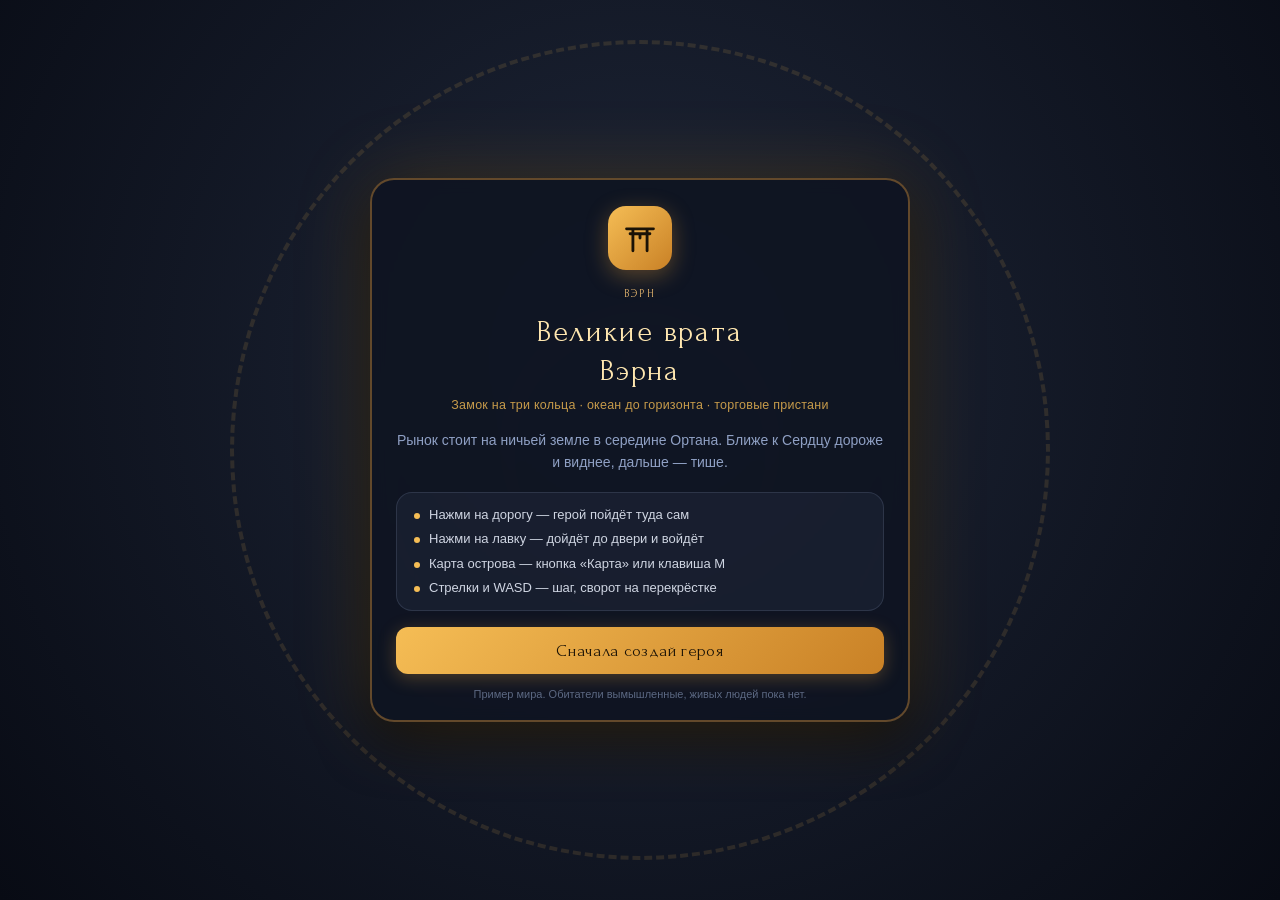
<file: index.html>
<!DOCTYPE html>
<html lang="ru">
<head>
<meta charset="utf-8">
<meta name="viewport" content="width=device-width, initial-scale=1, viewport-fit=cover">
<title>Вэрн</title>

<!--
  index.html — ЕДИНСТВЕННЫЙ АДРЕС ПРОЕКТА.

  Раньше ссылок было три: сборка героя, мир и набор деталей. Теперь
  одна, и переключение идёт БЕЗ ПЕРЕЗАГРУЗКИ — этим заведует вэрн.d84d25eb.js.

  Внутри два дома:
    #дом-сборки  — вступление, конструктор, готовый герой
    #дом-мира    — ворота, карта, лавка, стол

  Дома нужны затем, что у каждой части свои экраны и своё
  переключение. Показан всегда ровно один дом.

  Видимого текста здесь нет намеренно: у каждого места стоит метка
  data-т, а сам текст подставляется из данных. Так владелец правит
  надписи в одном файле и не лезет в разметку.

  Ни одной ссылки на чужой сервер. Скрипта Телеграма здесь больше
  нет: главный вход — браузер, а без чужих ссылок страница работает
  и с отключённой сетью.
-->

<link rel="stylesheet" href="стиль.f32e7d7b.css">
<link rel="stylesheet" href="герой/сборка.10310e93.css">
<link rel="stylesheet" href="мир/страницы.e3557af6.css">
</head>
<body>
<!--
  Набор силуэтов ларьков. Лежит прямо здесь, а не отдельными файлами:
  ноль лишних запросов, красится из оформления, весит единицы килобайт.

  Холст 0 0 48 48 — тот же, что у знаков народов в настройки.js.
  Земля на уровне y=42.

  Цвета не зашиты: контур, огонёк, дым и фигурки берутся из
  переменных оформления. Переменные проходят внутрь use, поэтому
  состояние ларька меняется одним классом на обёртке.
-->
<svg class="набор-силуэтов" aria-hidden="true" focusable="false">
  <defs>

    <!-- СТОЛЫ · ПЛОСКИЙ навес на столбах, под ним круглый стол.
         Крыша нарочно ровная: у мастерских она домиком, у рядов
         фестонами. По форме крыши квартал и узнаётся издалека. -->
    <symbol id="силуэт-столы" viewBox="0 0 48 48">
      <g fill="none" stroke="var(--контур)" stroke-width="2.4"
         stroke-linejoin="round" stroke-linecap="round">
        <path d="M2 15 H46"/>
        <path d="M6 15 V19 M42 15 V19"/>
        <circle cx="24" cy="22" r="3.4" fill="var(--огонь)" stroke="none"/>
        <path d="M7 15 V42 M41 15 V42"/>
        <ellipse cx="24" cy="31" rx="11" ry="3.4"/>
        <path d="M24 34 V39"/>
        <path d="M18 39 H30"/>
        <path d="M2 42 H46"/>
        <g fill="var(--фигуры)" stroke="none">
          <circle cx="12" cy="33" r="2.8"/>
          <circle cx="36" cy="33" r="2.8"/>
        </g>
      </g>
    </symbol>

    <!-- МАСТЕРСКИЕ · кузня: крыша домиком, труба с дымом,
         арка горна и наковальня перед ней -->
    <symbol id="силуэт-мастерские" viewBox="0 0 48 48">
      <g fill="none" stroke="var(--контур)" stroke-width="2.4"
         stroke-linejoin="round" stroke-linecap="round">
        <g fill="var(--дым)" stroke="none">
          <circle cx="35" cy="9" r="2.6"/>
          <circle cx="39" cy="4.5" r="2"/>
        </g>
        <rect x="32" y="11" width="6" height="8"/>
        <path d="M5 22 L24 9 L43 22"/>
        <path d="M9 22 V42 H39 V22"/>
        <path d="M18 42 V33 A6 6 0 0 1 30 33 V42 Z"
              fill="var(--огонь)" stroke="var(--контур)"/>
        <path d="M2 42 H46"/>
        <g fill="var(--фигуры)" stroke="none">
          <path d="M3 38 H15 L13 34 H5 Z"/>
          <rect x="7.5" y="38" width="3" height="4"/>
        </g>
      </g>
    </symbol>

    <!-- РЯДЫ · прилавок под полосатым тентом -->
    <symbol id="силуэт-ряды" viewBox="0 0 48 48">
      <g fill="none" stroke="var(--контур)" stroke-width="2.4"
         stroke-linejoin="round" stroke-linecap="round">
        <circle cx="24" cy="24" r="4" fill="var(--огонь)" stroke="none"/>
        <path d="M4 17 H44 L44 21 Q37 26 31 21 Q24 26 17 21 Q11 26 4 21 Z"/>
        <path d="M17 17 V21 M31 17 V21"/>
        <path d="M6 21 V31 M42 21 V31"/>
        <path d="M8 31 H40 V38 H8 Z"/>
        <path d="M8 42 H40"/>
        <path d="M2 42 H46"/>
        <g fill="var(--фигуры)" stroke="none">
          <circle cx="14" cy="36" r="2.6"/>
          <circle cx="34" cy="36" r="2.6"/>
        </g>
      </g>
    </symbol>

    <!-- СВОБОДНО · голый каркас без крыши -->
    <symbol id="силуэт-свободно" viewBox="0 0 48 48">
      <g fill="none" stroke="var(--контур)" stroke-width="2.4"
         stroke-linejoin="round" stroke-linecap="round"
         stroke-dasharray="5 4">
        <path d="M7 19 H41"/>
        <path d="M10 19 V42 M38 19 V42"/>
        <path d="M10 30 H38"/>
        <path d="M2 42 H46"/>
      </g>
    </symbol>

    <!-- СЕРДЦЕ · кратер с водой, что не отражает неба -->
    <symbol id="силуэт-сердце" viewBox="0 0 48 48">
      <circle cx="24" cy="24" r="17" fill="var(--огонь)" opacity="0.13"/>
      <circle cx="24" cy="24" r="11" fill="var(--огонь)" opacity="0.22"/>
      <g fill="none" stroke="var(--контур)" stroke-width="2.2"
         stroke-linejoin="round">
        <circle cx="24" cy="24" r="17"/>
        <circle cx="24" cy="24" r="11"/>
        <circle cx="24" cy="24" r="4.5" fill="var(--огонь)" stroke="none"/>
      </g>
    </symbol>

  </defs>
</svg>

<!--
  Значки занятий. Рисуются линиями, холст 24×24, цвет берётся из
  оформления через currentColor — значит один и тот же значок годится
  и на тёплой вывеске, и на холодной.

  Семь названы в задании, три последних добавлены мной: в третьем
  кольце есть торг, ночлег и травы, а значков к ним не было.
-->
<svg width="0" height="0" style="position:absolute" aria-hidden="true"><defs>
  <g id="з-шахматы"><path d="M4 18h16M6 18l1-7M18 18l-1-7M7 11h10M7 11L5 6l3.5 2L12 4l3.5 4L19 6l-2 5"/></g>
  <g id="з-картинки"><rect x="3.5" y="5.5" width="17" height="13"/><path d="M3.5 15l5-5 4 4 3-2 5 4"/><circle cx="15.5" cy="9.5" r="1.4"/></g>
  <g id="з-видео"><rect x="3.5" y="6.5" width="12" height="11"/><path d="M15.5 10l5-3v10l-5-3z"/></g>
  <g id="з-карты"><rect x="3.5" y="6.5" width="9" height="13"/><path d="M13 6l6 2-4 12-6-2"/></g>
  <g id="з-гифки"><circle cx="12" cy="12" r="8"/><path d="M12 4a8 8 0 0 1 8 8"/><path d="M20 12l-3-2.5M20 12l-3 2.5"/></g>
  <g id="з-музыка"><path d="M9 17V6l9-2v11"/><circle cx="7" cy="17" r="2"/><circle cx="16" cy="15" r="2"/></g>
  <g id="з-таро"><rect x="4.5" y="5.5" width="8" height="12"/><path d="M13 5l6 2-3 12-6-2"/><path d="M8.5 9.5v4M6.5 11.5h4"/></g>
  <g id="з-гороскопы"><circle cx="12" cy="12" r="7.5"/><path d="M12 4.5v15M4.5 12h15"/></g>
  <g id="з-торг"><path d="M12 4v14M6 8h12M6 8l-2.5 5h5zM18 8l2.5 5h-5zM8 20h8"/></g>
  <g id="з-ночлег"><path d="M4 19v-7l8-5 8 5v7"/><rect x="9.5" y="13.5" width="5" height="5.5"/></g>
  <g id="з-травы"><path d="M12 20V9"/><path d="M12 13c-4 0-5-3-5-5 3 0 5 2 5 5z"/><path d="M12 11c4 0 5-3 5-5-3 0-5 2-5 5z"/></g>
  <g id="з-столб"><path d="M12 21V6"/><path d="M12 8h7l-2 2.5 2 2.5h-7"/><path d="M12 14H5l2 2.5-2 2.5h7"/></g>
</defs></svg>

<div class="окно">

<!-- ═══════════════════════════════════════════════════════════════
     ДОМ СБОРКИ · вступление, конструктор, готовый герой
     ═══════════════════════════════════════════════════════════════ -->
<div id="дом-сборки" hidden>


  <!-- ══ вступление ══════════════════════════════════════════════ -->
  <section id="э-вступление" hidden>
    <div class="вступление">
      <div class="надмир" data-т="надпись_мир"></div>
      <h1 class="крупно" data-т="заголовок_вступление"></h1>
      <p class="тускло" data-т="описание_вступление"></p>
    </div>
    <button class="кн главная" id="к-начать" data-т="кнопка_создать"></button>
    <!-- Запись героя ЕСТЬ, но прочитать её не вышло. Кнопка «создать»
         при этом прячется: новый герой затёр бы прежнего, а герой у
         нас «навсегда». -->
    <div class="поломка" id="поломка" hidden>
      <h2 data-т="поломка_заголовок"></h2>
      <p class="тускло" data-т="поломка_текст"></p>
      <button class="кн главная широкая" id="к-починить" data-т="кнопка_починить"></button>
      <button class="кн тихая широкая" id="к-сначала" data-т="кнопка_сначала"></button>
    </div>

    <p class="заметка" data-т="заметка_вступление"></p>
  </section>

  <!-- ══ конструктор ═════════════════════════════════════════════ -->
  <section id="э-конструктор" hidden>

    <!-- где ты сейчас -->
    <div class="полоска" id="полоска"></div>

    <!-- живой предпросмотр: виден на всех шагах, меняется сразу -->
    <div class="превью" id="превью">
      <div class="знак" id="знак-превью"></div>
      <div class="превью-текст">
        <b id="имя-превью"></b>
        <span id="облик-превью"></span>
      </div>
    </div>

    <!-- шаг 1 · народ -->
    <div class="шаг" id="шаг-1" hidden>
      <h2 data-т="заголовок_народ"></h2>
      <div id="народы"></div>
      <div class="кнопки">
        <button class="кн тихая" data-перемешать data-т="кнопка_перемешать"></button>
        <button class="кн главная" data-вперёд="2" data-т="кнопка_дальше"></button>
      </div>
    </div>

    <!-- шаг 2 · облик -->
    <div class="шаг" id="шаг-2" hidden>
      <!-- пол: влияет на лицо, поэтому УМНОЖАЕТ библиотеку вдвое.
           Стоит первым в шаге: остальное выбирается уже под него -->
      <h2 data-т="заголовок_пол"></h2>
      <div class="ряд" id="полы"></div>

      <h2 data-т="заголовок_телосложение"></h2>
      <div class="ряд" id="телосложения"></div>
      <h2 data-т="заголовок_цвет"></h2>
      <div class="ряд" id="цвета"></div>
      <h2 data-т="заголовок_отметина"></h2>
      <div class="ряд" id="отметины"></div>

      <div class="кнопки">
        <button class="кн тихая" data-назад="1" data-т="кнопка_назад"></button>
        <button class="кн тихая" data-перемешать data-т="кнопка_перемешать"></button>
        <button class="кн главная" data-вперёд="3" data-т="кнопка_дальше"></button>
      </div>
    </div>

    <!-- шаг 3 · имя -->
    <div class="шаг" id="шаг-3" hidden>
      <h2 data-т="заголовок_имя"></h2>
      <input id="поле-имя" type="text" autocomplete="off" spellcheck="false">
      <div class="ошибка" id="ошибка-имени"></div>
      <div class="кнопки">
        <button class="кн тихая" data-назад="2" data-т="кнопка_назад"></button>
        <button class="кн главная" id="к-имя-дальше" data-вперёд="4" data-т="кнопка_дальше"></button>
      </div>
    </div>

    <!-- шаг 4 · подтверждение · отдельный экран, не всплывающее окно -->
    <div class="шаг" id="шаг-4" hidden>
      <h2 data-т="заголовок_проверка"></h2>
      <div class="сводка">
        <div class="знак крупный" id="знак-сводка"></div>
        <b id="имя-сводка"></b>
        <span id="облик-сводка"></span>
      </div>
      <div class="навсегда">
        <b data-т="навсегда_заголовок"></b>
        <span data-т="навсегда_текст"></span>
      </div>
      <div class="кнопки">
        <button class="кн тихая" data-назад="3" data-т="кнопка_изменить"></button>
        <button class="кн главная" id="к-подтвердить" data-т="кнопка_подтвердить"></button>
      </div>
    </div>
  </section>

  <!-- ══ готовый герой ═══════════════════════════════════════════ -->
  <section id="э-герой" hidden>
    <article class="итог" id="итог">
      <div class="портрет" id="портрет"></div>
      <div class="итог-низ">
        <h1 id="имя-героя"></h1>
        <div class="род" id="род-героя"></div>
        <p class="судьба" id="судьба-героя"></p>
        <p class="девиз" id="девиз-героя"></p>
        <div class="мир-подпись" id="подпись-мира"></div>
      </div>
    </article>

    <button class="кн главная широкая" id="к-в-мир" data-т="кнопка_в_мир"></button>
    <button class="кн тихая широкая" id="к-показать" data-т="кнопка_показать"></button>
    <button class="кн тихая широкая" id="к-портрет" hidden data-т="кнопка_портрет"></button>
    <div class="ошибка по-центру" id="сообщение"></div>

    <p class="заметка" data-т="герой_закреплён"></p>

    <div class="блок-мир">
      <h2 data-т="мир_заголовок"></h2>
      <p class="тускло мелко" data-т="мир_текст"></p>
    </div>

    <p class="заметка снизу">
      <button class="ссылка" id="к-заново" data-т="кнопка_заново"></button>
      <span data-т="заново_подпись"></span>
    </p>
  </section>

  <!-- холст для карточки: на экране не показывается -->
  <canvas id="холст" hidden></canvas>
</div>

<!-- ═══════════════════════════════════════════════════════════════
     ДОМ МИРА · ворота, карта, лавка, стол
     ═══════════════════════════════════════════════════════════════ -->
<div id="дом-мира" hidden>


  <!-- ══ ворота ══════════════════════════════════════════════════ -->
  <section id="э-ворота" hidden>
    <!-- за карточкой медленно вращаются три золотых кольца: остров-замок -->
    <div class="кольца-фона" aria-hidden="true"><i></i><i></i><i></i></div>
    <div class="карточка-ворот">
      <div class="печать-ворот" aria-hidden="true">
        <svg viewBox="0 0 24 24"><path d="M2.5 5.5h19 M5 9h14 M7 5.5V21 M17 5.5V21 M12 9v3"/></svg>
      </div>
      <div class="ворота">
        <div class="надмир" data-т="надпись_мир"></div>
        <h1 class="крупно" data-т="заголовок_ворота"></h1>
        <div class="подзаголовок-ворот" data-т="подзаголовок_ворота"></div>
        <p class="тускло" data-т="описание_ворота"></p>
      </div>
      <ul class="как-ходить">
        <li data-т="ворота_как_дорога"></li>
        <li data-т="ворота_как_лавка"></li>
        <li data-т="ворота_как_карта"></li>
        <li data-т="ворота_как_клавиши"></li>
      </ul>
      <div id="герой-полоска" class="герой-полоска" hidden></div>
      <button class="кн главная" id="к-войти" data-т="кнопка_войти"></button>
      <p class="пример" data-т="пример_мира"></p>
    </div>
  </section>

  <!-- ══ карта мира ══════════════════════════════════════════════ -->
  <section id="э-карта" hidden>
    <div class="двор" id="двор">
      <!-- Мир рисуется на холсте: вид от героя, крупная точка.
           Разметкой остаются вывески, окошки, кнопки и dialog —
           иначе теряем резкий текст и попадание пальцем. -->
      <canvas class="мир-холст" id="мир-холст" aria-hidden="true"></canvas>
      <!-- Вывески домов. Разметкой поверх холста, а не рисунком на нём:
           задание §4 — всё, что читается, остаётся разметкой. Холст
           только ставит их на места каждый кадр. -->
      <div class="вывески" id="вывески" aria-hidden="true"></div>

      <!-- Карта сверху на svg пока цела и держит устройство мира.
           Показывать её незачем: холст показывает то же самое от
           лица героя. -->
      <!-- Единственное место, где мир виден сверху. По нажатию
           раскрывается до трети экрана и сворачивается обратно. -->
      <div class="мини" id="мини"><canvas id="миникарта" aria-hidden="true"></canvas></div>
      <!-- Кнопки раскрытой карты: ближе, дальше, к герою, закрыть. -->
      <div class="карта-кнопки" id="карта-кнопки" hidden>
        <button id="карта-ближе" data-т="карта_ближе"></button>
        <button id="карта-дальше" data-т="карта_дальше"></button>
        <button id="карта-к-герою" data-т="карта_к_герою"></button>
        <button id="карта-закрыть" data-т="карта_закрыть"></button>
      </div>

      <svg class="мир" id="мир" viewBox="0 0 1900 1900" aria-hidden="true" hidden>
        <g id="земля"></g>
        <!-- стена стоит сразу за землёй: всё остальное внутри города и
             рисуется поверх неё -->
        <g id="стена"></g>
        <g id="дороги"></g>
        <g id="постройки"></g>
        <g id="столбы"></g>
        <!-- метка цели стоит ПОД фигуркой: герой приходит на неё
             и не должен оказаться перечёркнутым -->
        <g id="метка"></g>
        <g id="фигура"></g>
      </svg>
    </div>

    <div class="мгла"></div>

    <!-- ══ панели мира: знак, кнопки вида, полоса лавок, подсказка ══ -->
    <div class="панель знак-вэрна">
      <span class="печать" data-т="панель_буква"></span>
      <span class="надписи"><b data-т="надпись_мир"></b><small data-т="панель_подпись"></small></span>
    </div>
    <div class="панель действия">
      <button class="кн-карта" id="кн-карта">
        <svg class="знак-кнопки знак-карты" viewBox="0 0 24 24" aria-hidden="true"><path d="M3 6.5l6-2.5 6 2.5 6-2.5v13.5l-6 2.5-6-2.5-6 2.5z M9 4v13.5 M15 6.5v13.5"/></svg>
        <svg class="знак-кнопки знак-улицы" viewBox="0 0 24 24" aria-hidden="true"><path d="M5 21L10 3h4l5 18 M12 7v2 M12 12v2.5 M12 17.5v3"/></svg>
        <span id="кн-карта-слово"></span>
        <kbd data-т="кн_карта_клавиша"></kbd>
      </button>
      <button class="кн-знак" id="кн-звук">
        <svg class="знак-кнопки звук-вкл" viewBox="0 0 24 24" aria-hidden="true"><path d="M4 9.5h4l5-4v13l-5-4H4z M16.5 9a4 4 0 0 1 0 6 M19 6.5a7.5 7.5 0 0 1 0 11"/></svg>
        <svg class="знак-кнопки звук-выкл" viewBox="0 0 24 24" aria-hidden="true"><path d="M4 9.5h4l5-4v13l-5-4H4z M16 9.5l5 5 M21 9.5l-5 5"/></svg>
      </button>
      <button class="кн-знак" id="кн-ворота">
        <svg class="знак-кнопки" viewBox="0 0 24 24" aria-hidden="true"><path d="M2.5 5.5h19 M5 9h14 M7 5.5V21 M17 5.5V21 M12 9v3"/></svg>
      </button>
      <button class="кн-знак" id="кн-экран">
        <svg class="знак-кнопки" viewBox="0 0 24 24" aria-hidden="true"><path d="M4 9V4h5 M20 9V4h-5 M4 15v5h5 M20 15v5h-5"/></svg>
      </button>
    </div>
    <div class="панель места" id="места-лавок"></div>
    <div class="подсказка" id="подсказка"></div>
    <div class="ярлык" id="ярлык" hidden></div>

    <div class="плашка-героя" id="плашка-героя" hidden></div>

    <!-- Кольца 1·2·3 и «к герою» двигали камеру svg-карты, которую уже
         не видно: на улице и на острове они ничего не делали. Спрятаны
         15 сентября, код на месте. -->
    <div class="кольца-кнопки" id="кольца-кнопки" hidden></div>
    <button class="к-герою" id="к-герою" hidden></button>

    <!-- переделать героя: только в мире, мелко, в углу -->
    <button class="переделать" id="к-переделать" data-т="кнопка_переделать"></button>

    <div class="полоса" id="полоса" hidden></div>
    <p class="пример" data-т="пример_мира"></p>
  </section>

  <!-- ══ лавка ═══════════════════════════════════════════════════ -->
  <section id="э-лавка" hidden>
    <header class="шапка">
      <button class="стрелка" id="к-из-лавки" data-т="назад"></button>
      <h1 id="имя-лавки"></h1>
      <span class="стрелка пусто"></span>
    </header>

    <div class="хозяин" id="хозяин-лавки"></div>
    <p class="описание" id="описание-лавки"></p>

    <h2 id="заголовок-столов" data-т="лавка_столы"></h2>
    <div id="столы-лавки"></div>
    <p class="тускло мелко" id="лавка-примечание"></p>

    <p class="пример" data-т="пример_мира"></p>
  </section>

  <!-- ══ стол ════════════════════════════════════════════════════ -->
  <section id="э-стол" hidden>
    <header class="шапка">
      <button class="стрелка" id="к-из-стола" data-т="назад"></button>
      <h1 id="имя-стола"></h1>
      <span class="стрелка пусто"></span>
    </header>

    <div class="круг-стола" id="круг-стола"></div>
    <div class="чей-ход" id="чей-ход"></div>

    <!-- игровое поле: сейчас только шахматы -->
    <div id="поле-игры"></div>
    <p class="тускло мелко по-центру" id="стол-примечание"></p>

    <h2 data-т="стол_разговор"></h2>
    <div class="разговор" id="разговор"></div>
    <div class="строка-чата">
      <input id="поле-чата" type="text" autocomplete="off">
      <button class="кн тихая" id="к-сказать" data-т="стол_отправить"></button>
    </div>
    <p class="тускло мелко" data-т="стол_чат_местный"></p>

    <p class="пример" data-т="пример_мира"></p>
  </section>

  <!-- ══ лавка · шахматы, таро, круг года ════════════════════════ -->
  <section id="э-дело" hidden>
    <header class="шапка">
      <button class="стрелка" id="к-из-дела"></button>
      <h1 id="имя-дела"></h1>
      <span class="стрелка пусто"></span>
    </header>

    <p class="описание" id="о-деле"></p>

    <!-- сюда лавка кладёт своё: доску, расклад или круг года -->
    <div id="дело"></div>

    <!-- обязательная строка под гаданием: не вежливость, а правило -->
    <p class="оговорка" id="оговорка-дела" hidden></p>

    <p class="пример" data-т="пример_мира"></p>
  </section>

  <!-- ══ окошко ══════════════════════════════════════════════════ -->
  <div class="завеса" id="завеса" hidden>
    <div class="окошко">
      <h2 id="окошко-заголовок"></h2>
      <p id="окошко-текст"></p>
      <div class="кнопки" id="окошко-кнопки"></div>
    </div>
  </div>
</div>

</div>

<!-- данные обеих частей: у каждой свои имена, спорить им не о чем -->
<script src="герой/мир.a84f84dd.js"></script>
<script src="герой/настройки.2378528d.js"></script>
<script src="герой/брань.9b48c1b9.js"></script>
<script src="мир/мир.3b922c08.js"></script>
<script src="мир/настройки.c6f46fbe.js"></script>
<script src="мир/дела.6a8f2ef3.js"></script>

<!-- логика: каждая часть в своей области -->
<script src="герой/герой.d3f5ce62.js"></script>
<script src="мир/остров.75c11bad.js"></script>
<script src="мир/холст.d38fce5f.js"></script>
<script src="мир/карта.3c678ebd.js"></script>
<script src="мир/лавки.3695e198.js"></script>
<script src="мир/ход.81b7e274.js"></script>
<script src="мир/звук.36620d3b.js"></script>
<script src="мир/панели.a6283994.js"></script>

<!-- переключатель: он один знает про все части адреса -->
<script src="вэрн.d84d25eb.js"></script>
</body>
</html>
</file>
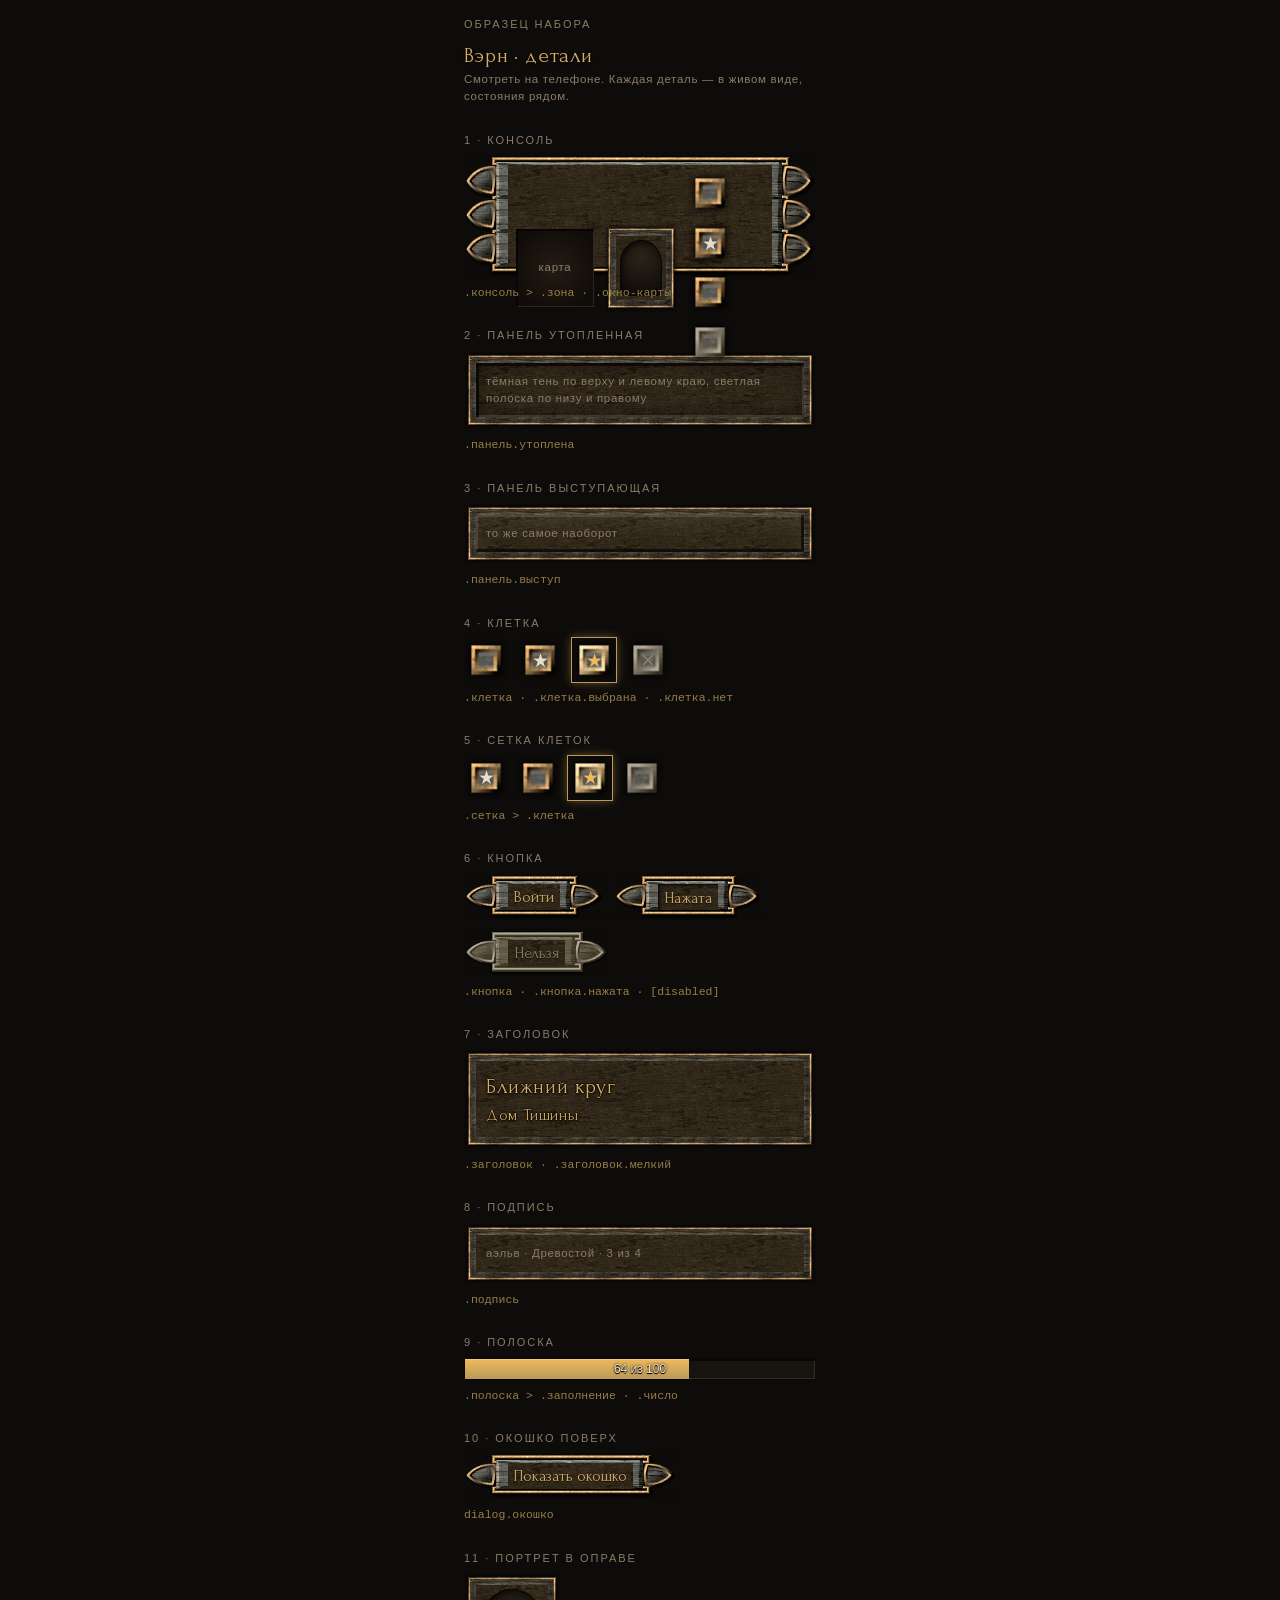
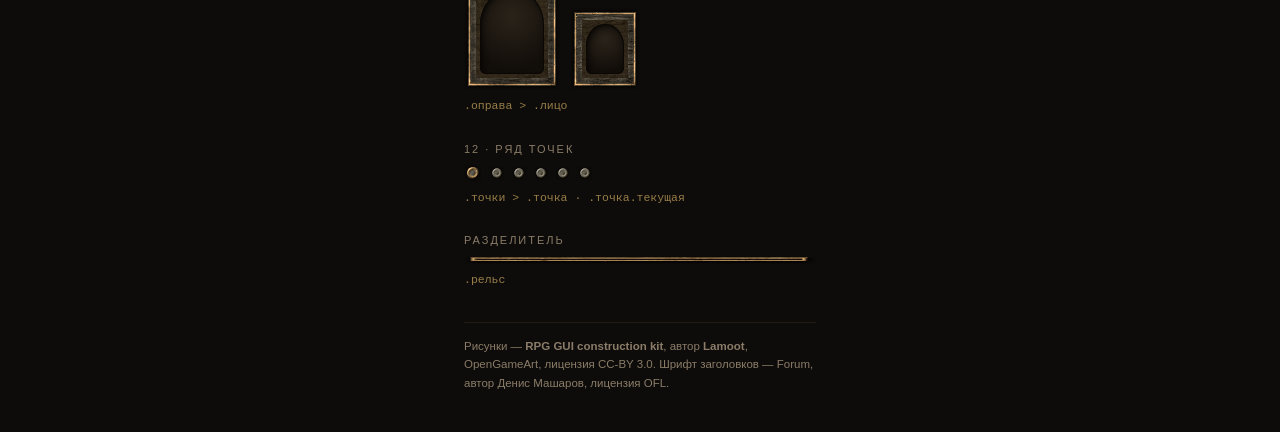
<file: nabor/index.html>
<!DOCTYPE html>
<html lang="ru">
<head>
<meta charset="utf-8">
<meta name="viewport" content="width=device-width, initial-scale=1, viewport-fit=cover">
<title>Вэрн · набор деталей</title>
<link rel="stylesheet" href="набор.css">
<style>
/* Оформление только самой страницы-образца: подписи, отступы, сетка
   показа. К набору отношения не имеет и в продукт не переезжает. */
.лист { max-width: 380px; margin: 0 auto; padding: 16px 14px 40px; }
.деталь { margin-bottom: 26px; }
.деталь > .номер {
  font-size: 11px; color: var(--тусклый); letter-spacing: .18em;
  text-transform: uppercase; margin-bottom: 7px;
}
.деталь > .показ { display: flex; flex-wrap: wrap; gap: 10px; align-items: flex-end; }
.деталь > .код {
  font: 11.5px/1.5 ui-monospace, SFMono-Regular, Menlo, monospace;
  color: var(--металл); opacity: .8; margin-top: 7px;
}
.строка { display: flex; gap: 10px; align-items: center; flex-wrap: wrap; }
.автор {
  margin-top: 34px; padding-top: 14px;
  border-top: 1px solid #241b12;
  font-size: 11.5px; color: var(--тусклый); line-height: 1.6;
}
.автор a { color: var(--металл); }
</style>
</head>
<body>
<div class="лист">

  <div class="деталь">
    <div class="номер">образец набора</div>
    <div class="заголовок">Вэрн · детали</div>
    <div class="подпись">Смотреть на телефоне. Каждая деталь — в живом виде,
      состояния рядом.</div>
  </div>

  <!-- 1 · консоль -->
  <div class="деталь">
    <div class="номер">1 · консоль</div>
    <div class="консоль">
      <div class="зона">
        <div class="окно-карты"><span class="подпись">карта</span></div>
      </div>
      <div class="зона середина">
        <div class="оправа" style="width:74px">
          <div class="лицо"></div>
        </div>
      </div>
      <div class="зона">
        <div class="строка" style="gap:6px">
          <button class="клетка"></button>
          <button class="клетка">★</button>
        </div>
        <div class="строка" style="gap:6px">
          <button class="клетка"></button>
          <button class="клетка нет"></button>
        </div>
      </div>
    </div>
    <div class="код">.консоль &gt; .зона · .окно-карты</div>
  </div>

  <!-- 2 и 3 · утопленная и выступающая панель -->
  <div class="деталь">
    <div class="номер">2 · панель утопленная</div>
    <div class="панель утоплена">
      <div class="подпись">тёмная тень по верху и левому краю,
        светлая полоска по низу и правому</div>
    </div>
    <div class="код">.панель.утоплена</div>
  </div>

  <div class="деталь">
    <div class="номер">3 · панель выступающая</div>
    <div class="панель выступ">
      <div class="подпись">то же самое наоборот</div>
    </div>
    <div class="код">.панель.выступ</div>
  </div>

  <!-- 4 · клетка -->
  <div class="деталь">
    <div class="номер">4 · клетка</div>
    <div class="показ">
      <button class="клетка"></button>
      <button class="клетка">★</button>
      <button class="клетка выбрана">★</button>
      <button class="клетка нет">✕</button>
    </div>
    <div class="код">.клетка · .клетка.выбрана · .клетка.нет</div>
  </div>

  <!-- 5 · сетка клеток -->
  <div class="деталь">
    <div class="номер">5 · сетка клеток</div>
    <div class="сетка">
      <button class="клетка">★</button>
      <button class="клетка"></button>
      <button class="клетка выбрана">★</button>
      <button class="клетка нет"></button>
    </div>
    <div class="код">.сетка &gt; .клетка</div>
  </div>

  <!-- 6 · кнопка -->
  <div class="деталь">
    <div class="номер">6 · кнопка</div>
    <div class="показ">
      <button class="кнопка">Войти</button>
      <button class="кнопка нажата">Нажата</button>
      <button class="кнопка" disabled>Нельзя</button>
    </div>
    <div class="код">.кнопка · .кнопка.нажата · [disabled]</div>
  </div>

  <!-- 7 и 8 · заголовок и подпись -->
  <div class="деталь">
    <div class="номер">7 · заголовок</div>
    <div class="панель">
      <div class="заголовок">Ближний круг</div>
      <div class="заголовок мелкий">Дом Тишины</div>
    </div>
    <div class="код">.заголовок · .заголовок.мелкий</div>
  </div>

  <div class="деталь">
    <div class="номер">8 · подпись</div>
    <div class="панель">
      <div class="подпись">аэльв · Древостой · 3 из 4</div>
    </div>
    <div class="код">.подпись</div>
  </div>

  <!-- 9 · полоска -->
  <div class="деталь">
    <div class="номер">9 · полоска</div>
    <div class="полоска">
      <div class="заполнение" style="width:64%"></div>
      <div class="число">64 из 100</div>
    </div>
    <div class="код">.полоска &gt; .заполнение · .число</div>
  </div>

  <!-- 10 · окошко -->
  <div class="деталь">
    <div class="номер">10 · окошко поверх</div>
    <div class="показ">
      <button class="кнопка" id="открыть">Показать окошко</button>
    </div>
    <div class="код">dialog.окошко</div>
  </div>

  <!-- 11 · портрет в оправе -->
  <div class="деталь">
    <div class="номер">11 · портрет в оправе</div>
    <div class="показ">
      <div class="оправа"><div class="лицо"></div></div>
      <div class="оправа" style="width:70px"><div class="лицо"></div></div>
    </div>
    <div class="код">.оправа &gt; .лицо</div>
  </div>

  <!-- 12 · точки страниц -->
  <div class="деталь">
    <div class="номер">12 · ряд точек</div>
    <div class="точки">
      <i class="точка текущая"></i>
      <i class="точка"></i><i class="точка"></i><i class="точка"></i>
      <i class="точка"></i><i class="точка"></i>
    </div>
    <div class="код">.точки &gt; .точка · .точка.текущая</div>
  </div>

  <!-- разделитель -->
  <div class="деталь">
    <div class="номер">разделитель</div>
    <div class="рельс"></div>
    <div class="код">.рельс</div>
  </div>

  <p class="автор">
    Рисунки — <b>RPG GUI construction kit</b>, автор <b>Lamoot</b>,
    OpenGameArt, лицензия CC-BY 3.0. Шрифт заголовков — Forum,
    автор Денис Машаров, лицензия OFL.
  </p>

</div>

<dialog class="окошко" id="окошко">
  <div class="заголовок мелкий">Свободное место</div>
  <p class="подпись" style="margin:8px 0 14px">Здесь будет твоя лавка.
    Поставить её можно будет позже, когда мир откроется.</p>
  <div class="строка">
    <button class="кнопка" id="закрыть">Закрыть</button>
  </div>
</dialog>

<script>
  // Единственный скрипт на странице: показать и закрыть окошко.
  const окошко = document.getElementById('окошко');
  document.getElementById('открыть').addEventListener('click', () => окошко.showModal());
  document.getElementById('закрыть').addEventListener('click', () => окошко.close());
</script>
</body>
</html>
</file>
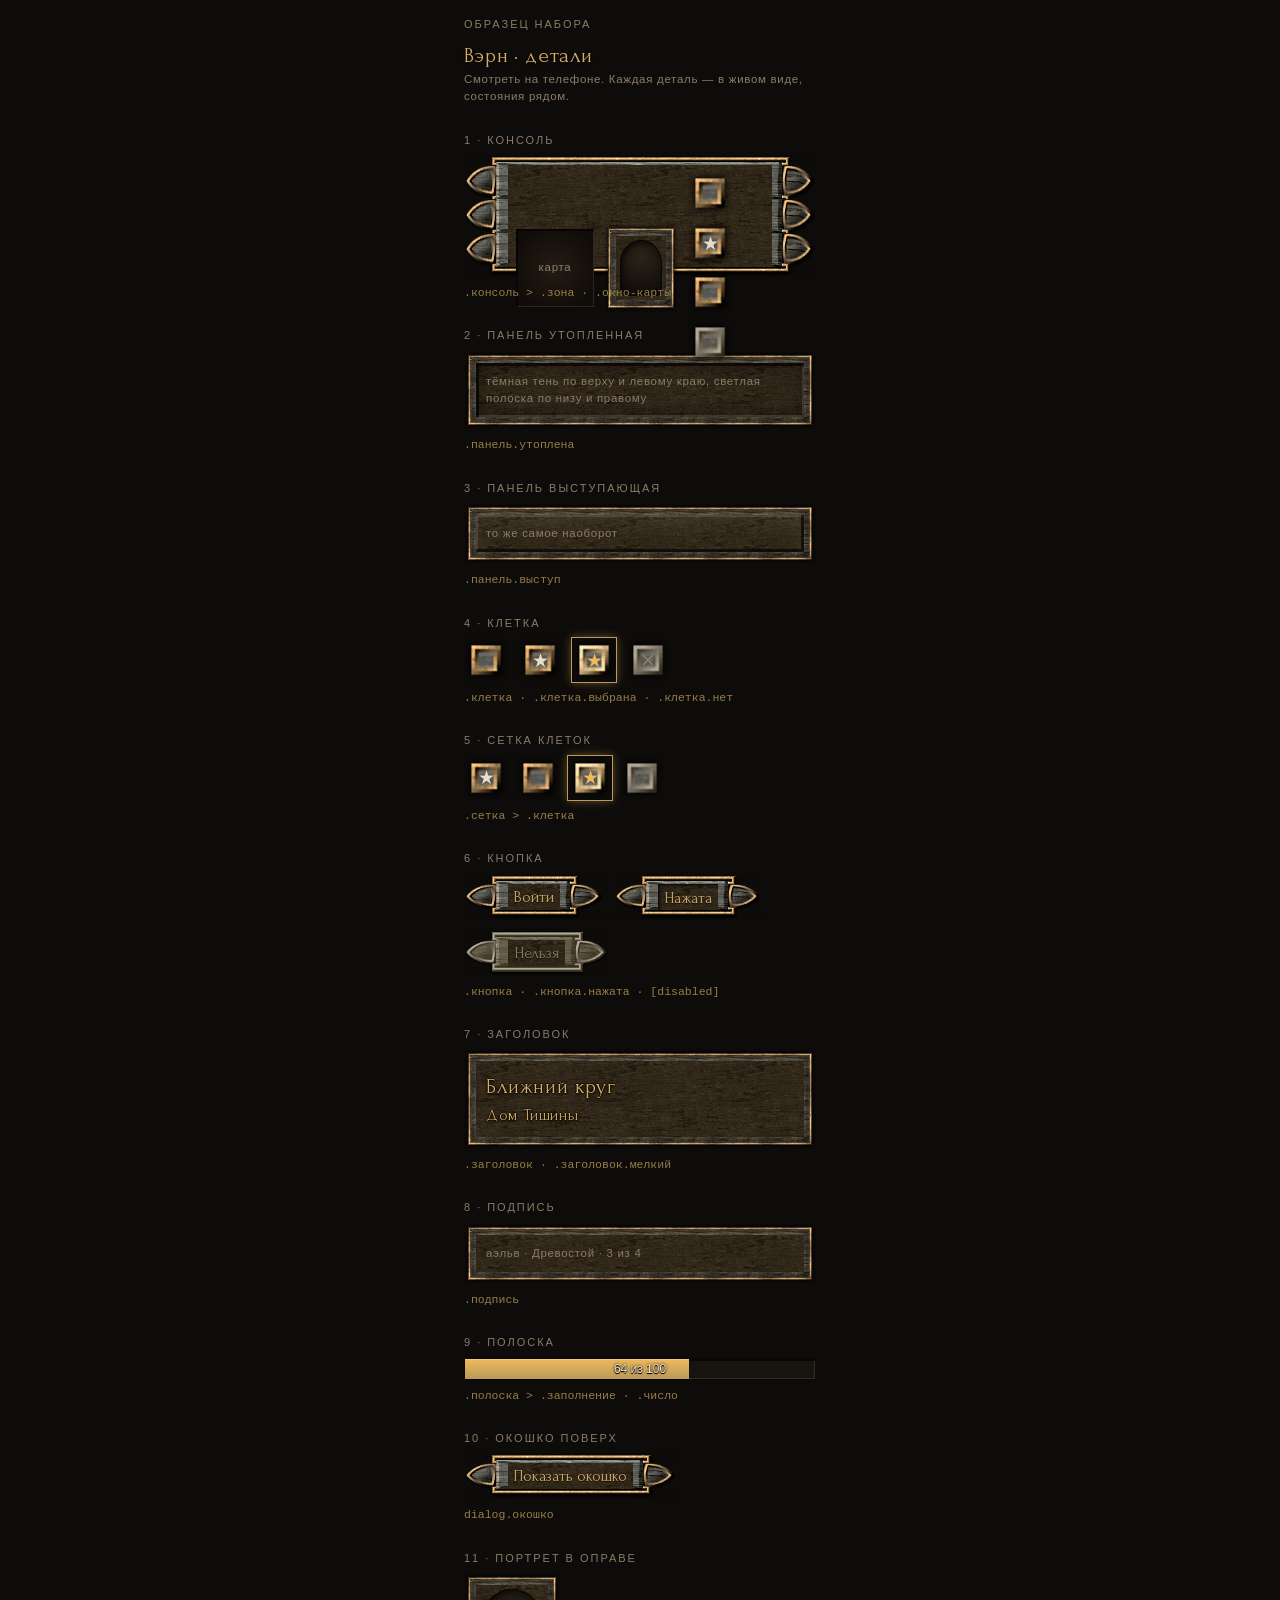
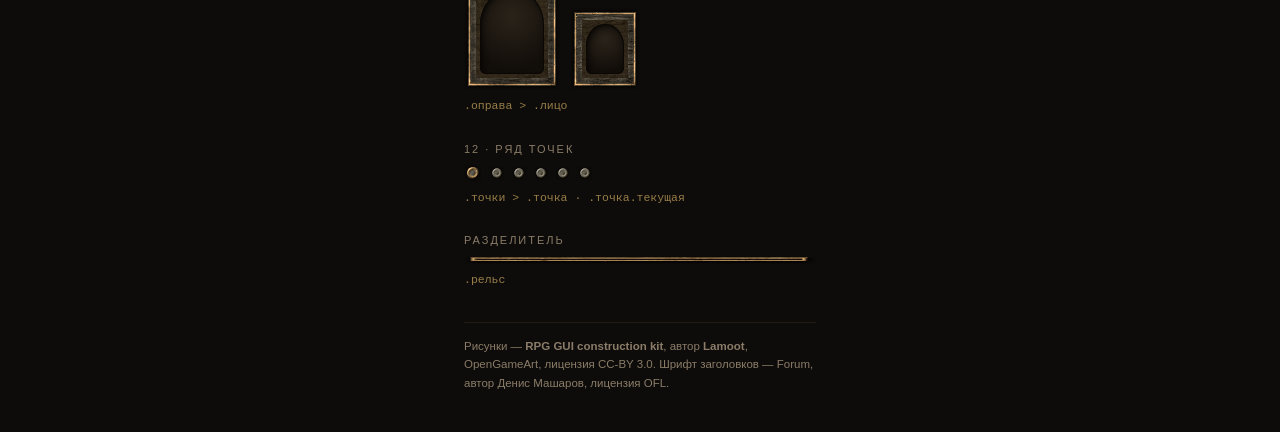
<file: набор/index.html>
<!DOCTYPE html>
<html lang="ru"><head><meta charset="utf-8">
<meta http-equiv="refresh" content="0; url=../nabor/">
<title>Вэрн</title></head>
<body><p>Мир переехал: <a href="../nabor/">../nabor/</a></p></body></html>
</file>
<file: стиль.f32e7d7b.css>
@font-face {
  font-family: 'Forum';
  src: url('облик/forum-cyrillic.woff2') format('woff2');
  unicode-range: U+0301, U+0400-045F, U+0490-0491, U+04B0-04B1, U+2116;
  font-display: swap;
}
@font-face {
  font-family: 'Forum';
  src: url('облик/forum-latin.woff2') format('woff2');
  unicode-range: U+0000-00FF, U+0131, U+0152-0153, U+02BB-02BC, U+02C6,
                 U+02DA, U+02DC, U+0304, U+0308, U+0329, U+2000-206F,
                 U+20AC, U+2122, U+2191, U+2193, U+2212, U+2215, U+FEFF;
  font-display: swap;
}
:root {
  --снег:       #b3c4dd;
  --снег-свет:  #c6d4e8;
  --тень:       #4a5570;
  --камень:     #3f4a66;
  --камень-св:  #5d6a8c;
  --ночь:       #0b0f1c;
  --тепло:      #e09a3a;
  --тепло-св:   #ffc978;
  --дерево:     #6b4a22;
  --фон:        #0b0f1c;
  --поле:       #17130f;
  --текст:      #c6d4e8;
  --тусклый:    #8fa0c4;
  --кнопка:     #e09a3a;
  --текст-кнопки: #1a1206;
  --тревога:    #c4674a;
  --металл:     #b99a58;
  --кольцо:     #e09a3a;
  --кольцо-фон: #17130f;
  --кольцо-рамка: #4c587a;
  --радиус: 0px;
  --поле-окна: 0px;
  --заголовки: 'Forum', Georgia, 'Times New Roman', serif;
  --рамка: 16px;
  --рамка-мелкая: 8px;
  --оттенок: #e09a3a;
}
* { box-sizing: border-box; margin: 0; padding: 0; }
body {
  background: var(--фон);
  color: var(--текст);
  font: 400 15px/1.5 -apple-system, BlinkMacSystemFont, "Segoe UI", Roboto, sans-serif;
  display: flex; justify-content: center;
  padding: var(--поле-окна);
  padding-bottom: calc(var(--поле-окна) + env(safe-area-inset-bottom, 0px));
  min-height: 100vh;
  -webkit-text-size-adjust: 100%;
  overscroll-behavior-x: none;
}
.окно { width: 100%; max-width: 380px; }
[hidden] { display: none !important; }
h2 { font-size: 13px; font-weight: 400; color: var(--тусклый); margin: 18px 0 8px; }
.крупно, .надмир, .шапка h1, .место .название, .стол-строка b,
.окошко h2, .герой-полоска b, .круг-стола .середина, .кн, .квартал
  { font-family: var(--заголовки); }
.надмир { color: var(--металл); }
.тускло { color: var(--тусклый); }
.мелко { font-size: 12.5px; }
.по-центру { text-align: center; }
.пример {
  font-size: 11px; color: var(--тусклый); opacity: .6;
  text-align: center; margin-top: 22px; line-height: 1.5;
}
.ворота { text-align: center; padding: 46px 0 26px; }
.надмир {
  font-size: 11px; color: var(--тусклый); opacity: .7;
  letter-spacing: .22em; margin-bottom: 10px;
}
.крупно { font-size: 26px; font-weight: 500; line-height: 1.3; white-space: pre-line; }
.ворота p { font-size: 14px; margin-top: 14px; line-height: 1.6; }
.герой-полоска {
  display: flex; align-items: center; gap: 10px;
  background: var(--поле);
  background-clip: padding-box;
  border-style: solid; border-color: transparent; border-radius: 0;
  image-rendering: pixelated;
  border-width: var(--рамка-мелкая);
  border-image: url('облик/рамка-поле.png') 16 round;
  padding: 6px 8px; margin-bottom: 12px;
}
.герой-полоска img { width: 38px; height: 38px; border-radius: 8px; object-fit: cover; }
.герой-полоска b { font-size: 14px; font-weight: 500; display: block; }
.герой-полоска span { font-size: 12px; color: var(--тусклый); }
.шапка {
  display: flex; align-items: center; gap: 8px; margin-bottom: 12px;
}
.шапка h1 {
  flex: 1; text-align: center; font-size: 22px; font-weight: 400;
  letter-spacing: .06em; color: var(--текст);
  min-width: 0; overflow: hidden; text-overflow: ellipsis; white-space: nowrap;
}
.стрелка {
  flex: none; width: 40px; height: 40px;
  background: var(--поле); background-clip: padding-box; color: var(--металл);
  border-style: solid; border-color: transparent; border-radius: 0;
  border-width: var(--рамка-мелкая); image-rendering: pixelated;
  border-image: url('облик/рамка-тихая.png') 16 round;
  font-size: 15px; font-family: inherit; cursor: pointer;
}
.стрелка:disabled { opacity: .3; pointer-events: none; }
.стрелка.пусто { background: none; pointer-events: none; }
.кварталы { display: flex; gap: 5px; margin-bottom: 14px; flex-wrap: wrap; }
.квартал {
  flex: 1; min-width: 62px; display: flex; flex-direction: column;
  align-items: center; gap: 3px; padding: 8px 4px; border-radius: 9px;
  background: var(--поле); color: var(--тусклый); font-size: 11.5px;
  border: 1px solid transparent; cursor: pointer; user-select: none;
}
.квартал.выбран {
  border-color: transparent; color: var(--текст);
  border-width: var(--рамка-мелкая); image-rendering: pixelated;
  border-image: url('облик/рамка-поле.png') 16 round;
  padding: 4px 2px;
}
.квартал.закрыт { opacity: .35; cursor: default; }
#э-карта { position: fixed; inset: 0; }
.двор {
  position: absolute; inset: 0;
  background: var(--ночь);
  touch-action: none; cursor: grab;
  overflow: hidden;
}
.мир { width: 100%; height: 100%; display: block; }
.лес { fill: #1e2a1c; }
.дорога { fill: none; stroke: #7d8496; }
.дорога.кольцевая { stroke-width: 26; opacity: .5; }
.дорога.лучевая   { stroke-width: 18; opacity: .42; }
.дорога.тропка    { stroke-width: 10; opacity: .3; }
.дом { cursor: pointer; }
.дом .площадка { fill: #10131c; opacity: .55; }
.дом .стены { fill: #6b4a22; }
.дом .стены-тень { fill: #4a3218; }
.дом .поясок { stroke: #8a5c22; stroke-width: 2; fill: none; }
.дом .скат-свет { fill: #a8452c; }
.дом .скат-тень { fill: #71301f; }
.дом .труба { fill: #4a3218; }
.дом .оконце { fill: #ffc978; }
.дом.открыт .площадка { fill: #ffb347; opacity: .16; }
.дом.закрыт .стены { fill: #45301a; }
.дом.закрыт .стены-тень { fill: #2f2011; }
.дом.закрыт .скат-свет { fill: #6d2f20; }
.дом.закрыт .скат-тень { fill: #4a2016; }
.дом.закрыт .оконце { fill: #0d1018; }
.дом.закрыт .поясок { stroke: #5c3f1c; }
.дом.свободно .площадка { fill: #2f3950; opacity: .7; }
.дом.свободно .каркас {
  stroke: #6b7796; stroke-width: 5; fill: none; stroke-linecap: round;
}
.вывеска { pointer-events: none; }
.вывеска .значок { color: var(--тепло-св); stroke: currentColor;
  stroke-width: 1.6; fill: none; stroke-linecap: round; stroke-linejoin: round; }
.вывеска .имя { fill: #e8c98f; font-size: 19px; }
.вывеска .занятие { fill: #9a8a6c; font-size: 14px; }
.вывеска.закрыт .имя { fill: #9a8a6c; }
.вывеска.закрыт .значок { color: #7a6a54; }
.вывеска.свободно .имя { fill: var(--текст); }
.вывеска.свободно .занятие { fill: var(--тусклый); }
.столб { cursor: pointer; color: #9db0d0; }
.столб use { stroke: currentColor; stroke-width: 1.6; fill: none;
  stroke-linecap: round; stroke-linejoin: round; }
.столб .ловушка { fill: transparent; }
.герой-на-карте .тень-героя { fill: #000; opacity: .38; }
.герой-на-карте .тулово { stroke-linecap: round; stroke-linejoin: round; }
.герой-на-карте .ободок    { stroke: var(--металл); }
.герой-на-карте .знак-народа { stroke: var(--металл); opacity: .75; }
.мир-холст {
  position: absolute; left: 0; top: 50%; transform: translateY(-50%);
  width: 100%; height: auto;
  display: block;
}
.вывески {
  position: absolute; inset: 0; pointer-events: none; overflow: hidden; z-index: 1;
}
.вывеска {
  position: absolute; left: 0; top: 0;
  transform-origin: 50% 100%;
  padding: .15em .5em .1em;
  font-family: var(--заголовки); font-size: 15px; line-height: 1.1;
  white-space: nowrap;
  color: #6f6352; background: #1f1812e6;
  border: 1px solid #3a2e22; border-radius: 2px;
  box-shadow: 0 1px 0 #0008;
  will-change: transform, opacity;
}
.вывеска.открыта  { color: var(--тепло-св); border-color: #7a5a30; text-shadow: 0 0 6px #e09a3a88; }
.вывеска.свободно { color: #d9cfb8; background: #2a2a22e6; border-style: dashed; border-color: #8c826c; }
.мини {
  position: absolute; left: 14px; bottom: 14px;
  width: 176px; aspect-ratio: 16 / 9;
  border: 2px solid #8c6f45; border-radius: 6px; background: #e2cc9e;
  box-shadow: 0 2px 10px #0008; cursor: pointer;
  overflow: hidden; z-index: 2;
}
.мини canvas { width: 100%; height: 100%; display: block; }
.мини.раскрыта {
  position: fixed; left: 50%; top: 50%; bottom: auto;
  width: min(94vw, 94vh * 16 / 9);
  transform: translate(-50%, -50%);
  border-width: 3px; border-radius: 10px;
  box-shadow: 0 0 0 100vmax #05080ecc, 0 6px 30px #000c;
  z-index: 10; cursor: crosshair;
  touch-action: none; user-select: none; -webkit-user-select: none; -webkit-touch-callout: none;
}
.карта-кнопки {
  position: fixed; right: 18px; top: 50%; transform: translateY(-50%);
  display: flex; flex-direction: column; gap: 10px; z-index: 11;
}
.карта-кнопки button {
  width: 48px; height: 48px; border-radius: 50%;
  background: #1f1812f0; border: 2px solid #8c6f45;
  color: #f0d49a; font-size: 22px; line-height: 1; cursor: pointer; padding: 0;
}
.карта-кнопки button:hover { color: #fff2c8; border-color: #e0a93a; }
@media (orientation: portrait) {
  .мини.раскрыта { width: 94vw; height: 84vh; aspect-ratio: auto; }
  .карта-кнопки { top: auto; bottom: 10vh; transform: none; }
}
.закрай  { fill: #15171a; }
.кладка  { fill: #4a4f57; }
.зубцы   { fill: #3e434a; }
.кладка-свет { fill: none; stroke: #6d747e; stroke-width: 9; opacity: .85; }
.ворота  { pointer-events: none; }
.ворота .проём   { fill: #23262b; }
.ворота .створка { fill: #5a4732; stroke: #2c2419; stroke-width: 3; }
.метка-цели { fill: none; stroke: var(--металл); opacity: .8; }
.поломка { margin-top: 26px; text-align: center; }
.поломка h2 { margin: 0 0 8px; }
.поломка p { margin: 0 auto 14px; max-width: 34em; }
.поломка .кн { margin-top: 10px; }
.метка-цели circle { opacity: .55; }
.мгла {
  position: absolute; inset: 0; pointer-events: none;
  box-shadow: inset 0 0 80px 26px #000; opacity: .34;
}
.плашка-героя {
  position: absolute; top: 12px; left: 12px; display: flex; gap: 7px;
  align-items: center;
  background: #0b0f1ce6; border: 1px solid #4c587a; padding: 5px 9px 5px 5px;
}
.плашка-героя img, .плашка-героя .знак {
  width: 30px; height: 30px; background: #2a2418; border: 1px solid var(--тепло);
  object-fit: cover; display: block;
}
.плашка-героя b { font-size: 11px; color: #e8c98f; font-weight: 400; display: block; }
.плашка-героя span { font-size: 9px; color: var(--тусклый); }
.кольца-кнопки {
  position: absolute; top: 12px; right: 12px;
  display: flex; flex-direction: column; gap: 6px;
}
.кольца-кнопки button {
  width: 44px; height: 44px; background: #0b0f1ce6; border: 1px solid #4c587a;
  color: #e8c98f; font-size: 18px; line-height: 1; cursor: pointer; padding: 0;
}
.к-герою {
  position: absolute; right: 12px; bottom: 76px;
  width: 52px; height: 52px; border-radius: 50%;
  background: #0b0f1ce6; border: 1px solid var(--тепло);
  color: var(--тепло-св); cursor: pointer; padding: 0;
}
.к-герою::before { content: '◎'; font-size: 22px; line-height: 1; }
.переделать {
  position: absolute; left: 12px; bottom: calc(14px + 176px * 9 / 16 + 8px);
  background: #0b0f1cd9; border: none; padding: 7px 10px;
  font-family: inherit; font-size: 11px; color: var(--тусклый);
  cursor: pointer; letter-spacing: .02em;
}
.переделать:hover { color: var(--тепло-св); }
.плашка-героя { cursor: pointer; }
.полоса {
  position: absolute; left: 0; right: 0; bottom: 0;
  background: #0b0f1cf2; border-top: 1px solid var(--дерево);
  padding: 12px 16px calc(12px + env(safe-area-inset-bottom, 0px));
  font-size: 13px; color: #e8c98f; line-height: 1.5;
}
#э-карта .пример {
  position: absolute; left: 0; right: 0; bottom: 0; margin: 0;
  pointer-events: none;
  background: linear-gradient(transparent, #0b0f1ce6 40%);
  padding: 14px 12px calc(6px + env(safe-area-inset-bottom, 0px));
}
.точки {
  display: flex; justify-content: center; align-items: center;
  gap: 7px; margin-top: 16px;
}
.точки i {
  width: 7px; height: 7px; border-radius: 50%;
  background: var(--тусклый); opacity: .35;
}
.точки i.открыта { opacity: .8; }
.точки i.текущая {
  background: none; border: 2px solid var(--кольцо); opacity: 1;
  width: 9px; height: 9px;
}
.точки i.закрыта { width: 5px; height: 5px; opacity: .2; }
.хозяин {
  display: flex; align-items: center; gap: 6px;
  font-size: 13px; color: var(--кольцо);
}
.описание { font-size: 13.5px; color: var(--тусклый); margin-top: 8px; line-height: 1.5; }
.стол-строка {
  background: var(--поле);
  background-clip: padding-box;
  border-style: solid; border-color: transparent; border-radius: 0;
  image-rendering: pixelated;
  border-width: var(--рамка-мелкая);
  border-image: url('облик/рамка-тихая.png') 16 round;
  padding: 6px 8px; margin-bottom: 8px;
  display: flex; align-items: center; gap: 10px;
}
.стол-строка .о-столе { flex: 1; min-width: 0; }
.стол-строка b { font-size: 14px; font-weight: 500; display: block; }
.стол-строка .кто { font-size: 12px; color: var(--тусклый); margin-top: 3px;
  display: flex; align-items: center; gap: 5px; flex-wrap: wrap; }
.стол-строка .ставка { font-size: 12px; color: var(--кольцо); margin-top: 2px; }
.круг-стола {
  position: relative; width: 100%; aspect-ratio: 1 / 1;
  max-width: 300px; margin: 4px auto 0;
}
.круг-стола .середина {
  position: absolute; inset: 22%; border-radius: 50%;
  background: var(--поле); border: 1px solid var(--кольцо-рамка);
  display: flex; align-items: center; justify-content: center;
  text-align: center; font-size: 12px; color: var(--тусклый); padding: 8px;
}
.место-за-столом {
  position: absolute;
  left: calc(var(--х) * 100%); top: calc(var(--у) * 100%);
  width: calc(var(--размер) * 100%);
  transform: translate(-50%, -50%);
  display: flex; flex-direction: column; align-items: center; gap: 3px;
  text-align: center;
}
.место-за-столом .лицо {
  width: 100%; aspect-ratio: 1 / 1; border-radius: 50%;
  background: var(--поле); border: 1px solid var(--кольцо-рамка);
  display: flex; align-items: center; justify-content: center;
  overflow: hidden;
}
.место-за-столом .лицо img { width: 100%; height: 100%; object-fit: cover; }
.место-за-столом.ходит .лицо { border-color: var(--кольцо); border-width: 2px; }
.место-за-столом .подпись {
  font-size: 10.5px; color: var(--тусклый); line-height: 1.2;
  max-width: 100%; overflow: hidden; text-overflow: ellipsis; white-space: nowrap;
}
.место-за-столом.пустое .лицо { border-style: dashed; cursor: pointer; }
.место-за-столом.пустое .подпись { color: var(--кольцо); }
.чей-ход {
  text-align: center; font-size: 13px; color: var(--кольцо);
  margin-top: 10px; min-height: 20px;
}
.доска {
  display: grid; grid-template-columns: repeat(8, 1fr);
  width: 100%; max-width: 340px; margin: 10px auto 0;
  background-clip: padding-box;
  border-style: solid; border-color: transparent; border-radius: 0;
  image-rendering: pixelated;
  border-width: var(--рамка);
  border-image: url('облик/рамка-панель.png') 16 round;
}
.клетка {
  aspect-ratio: 1 / 1; display: flex; align-items: center;
  justify-content: center; font-size: 25px; line-height: 1;
  cursor: pointer; user-select: none; position: relative;
}
.клетка.светлая { background: #3a4550; }
.клетка.тёмная  { background: #232c35; }
.клетка.выбрана { background: var(--кольцо); }
.клетка.можно::after {
  content: ''; position: absolute; width: 26%; height: 26%;
  border-radius: 50%; background: var(--кольцо); opacity: .55;
}
.клетка.можно.занята::after {
  width: 82%; height: 82%; background: none;
  border: 2px solid var(--кольцо); opacity: .7;
}
.клетка .фигура { position: relative; z-index: 1; }
.клетка.белая-фигура .фигура { color: #f2f5f7; }
.клетка.чёрная-фигура .фигура { color: #10161c; }
.итог-партии {
  text-align: center; font-size: 14px; color: var(--кольцо);
  margin-top: 10px; min-height: 20px;
}
.разговор {
  background: var(--поле);
  background-clip: padding-box;
  border-style: solid; border-color: transparent; border-radius: 0;
  image-rendering: pixelated;
  border-width: var(--рамка-мелкая);
  border-image: url('облик/рамка-тихая.png') 16 round;
  padding: 6px 8px; max-height: 190px; overflow-y: auto;
}
.реплика { font-size: 13px; margin-bottom: 7px; line-height: 1.45; }
.реплика:last-child { margin-bottom: 0; }
.реплика b { font-weight: 500; color: var(--кольцо); }
.реплика.моя b { color: var(--текст); }
.строка-чата { display: flex; gap: 7px; margin-top: 8px; }
.строка-чата input {
  flex: 1; min-width: 0; background: var(--поле);
  padding: 6px 8px; color: var(--текст);
  font-size: 15px; font-family: inherit; outline: none;
  background-clip: padding-box;
  border-style: solid; border-color: transparent; border-radius: 0;
  image-rendering: pixelated;
  border-width: var(--рамка-мелкая);
  border-image: url('облик/рамка-поле.png') 16 round;
}
.кн {
  display: block; width: 100%; text-align: center; padding: 8px 0;
  font-size: 14px; font-family: var(--заголовки); letter-spacing: .02em;
  cursor: pointer; user-select: none; color: var(--текст);
  background-clip: padding-box;
  border-style: solid; border-color: transparent; border-radius: 0;
  image-rendering: pixelated;
  border-width: var(--рамка-мелкая);
  border-image: url('облик/рамка-кнопка.png') 16 round;
}
.кн.главная { background: var(--поле); color: var(--металл); font-weight: 500; }
.кн.тихая { background: var(--поле); color: var(--тусклый); }
.кн.мелкая { width: auto; padding: 9px 14px; font-size: 13px; flex: none; }
.кн:disabled { opacity: .35; pointer-events: none; }
.кнопки { display: flex; gap: 8px; margin-top: 14px; }
.кнопки .кн { flex: 1; }
.завеса {
  position: fixed; inset: 0; background: rgba(0, 0, 0, .6);
  display: flex; align-items: center; justify-content: center;
  padding: 20px; z-index: 10;
}
.окошко {
  background: var(--поле);
  background-clip: padding-box;
  border-style: solid; border-color: transparent; border-radius: 0;
  image-rendering: pixelated;
  border-width: var(--рамка);
  border-image: url('облик/рамка-важная.png') 16 round;
  padding: 10px; width: 100%; max-width: 320px;
}
.окошко h2 { margin: 0 0 8px; color: var(--текст); font-size: 16px; font-weight: 500; }
.окошко p { font-size: 13.5px; color: var(--тусклый); line-height: 1.5; }
@media (max-width: 360px) {
  body { padding: 11px; }
  .места { gap: 7px; }
  .место { padding: 10px; min-height: 90px; }
  .клетка { font-size: 22px; }
}
:root {
  --стекло:      rgba(11, 15, 28, .82);
  --кромка:      rgba(224, 154, 58, .34);
  --золото:      #f0d49a;
  --золото-ярко: #ffe7b0;
  --золото-кн:   linear-gradient(135deg, #f5bd55, #c98126);
  --тусклое:     #a3a9b8;
}
.панель {
  position: absolute; z-index: 3;
  background: var(--стекло);
  -webkit-backdrop-filter: blur(8px); backdrop-filter: blur(8px);
  border: 1px solid var(--кромка); border-radius: 14px;
  box-shadow: 0 6px 24px rgba(0, 0, 0, .45);
  color: var(--золото);
}
.знак-вэрна {
  top: 12px; left: 12px; display: flex; align-items: center; gap: 10px;
  padding: 8px 14px 8px 8px; pointer-events: none;
}
.знак-вэрна .печать {
  width: 36px; height: 36px; border-radius: 10px; display: grid; place-items: center;
  background: var(--золото-кн); color: #1a1206; font-size: 20px; font-weight: 700;
  box-shadow: 0 2px 10px rgba(224, 154, 58, .35);
}
.знак-вэрна b { display: block; font-size: 16px; letter-spacing: .14em; color: var(--золото-ярко); font-weight: 400; }
.знак-вэрна small { display: block; font-size: 11px; color: var(--тусклое); letter-spacing: .03em; }
.плашка-героя {
  top: 70px; left: 12px; z-index: 3;
  background: var(--стекло); -webkit-backdrop-filter: blur(8px); backdrop-filter: blur(8px);
  border: 1px solid var(--кромка); border-radius: 12px; padding: 5px 12px 5px 5px;
  box-shadow: 0 6px 24px rgba(0, 0, 0, .45);
}
.плашка-героя img, .плашка-героя .знак { border-radius: 8px; }
.плашка-героя b { font-size: 13px; }
.плашка-героя span { font-size: 10.5px; }
.действия {
  top: 12px; right: 12px; z-index: 11; display: flex; align-items: center; gap: 6px; padding: 6px;
}
.действия button {
  height: 40px; border-radius: 10px; cursor: pointer; font-family: inherit;
  display: inline-flex; align-items: center; gap: 7px;
  transition: background .15s, color .15s, transform .08s;
}
.действия button:active { transform: scale(.95); }
.знак-кнопки { width: 18px; height: 18px; fill: none; stroke: currentColor; stroke-width: 1.8; stroke-linecap: round; stroke-linejoin: round; }
.кн-знак { width: 40px; justify-content: center; padding: 0; background: #1c2233; border: 1px solid #343c52; color: var(--золото); }
.кн-знак:hover { border-color: var(--кромка); color: var(--золото-ярко); }
.кн-знак.тихо { color: #6c7384; }
.кн-знак .звук-выкл, .кн-знак.тихо .звук-вкл { display: none; }
.кн-знак.тихо .звук-выкл { display: inline; }
.кн-карта {
  padding: 0 14px; border: none; font-size: 14px; letter-spacing: .03em;
  background: var(--золото-кн); color: #1a1206; box-shadow: 0 3px 14px rgba(224, 154, 58, .3);
}
.кн-карта:hover { filter: brightness(1.08); }
.кн-карта.улица { background: #3a4a8c; color: #f2f4ff; box-shadow: 0 3px 14px rgba(58, 74, 140, .4); }
.кн-карта .знак-улицы, .кн-карта.улица .знак-карты { display: none; }
.кн-карта.улица .знак-улицы { display: inline; }
.кн-карта kbd {
  font-family: inherit; font-size: 11px; padding: 1px 6px; border-radius: 5px;
  background: rgba(0, 0, 0, .18); border: 1px solid rgba(0, 0, 0, .2);
}
.места {
  left: calc(14px + 176px + 12px); right: 12px; bottom: 30px;
  display: flex; align-items: center; gap: 6px; padding: 6px;
  overflow-x: auto; scrollbar-width: none; width: max-content; max-width: calc(100% - 214px);
}
.места::-webkit-scrollbar { display: none; }
.места-заголовок { padding: 0 6px 0 4px; font-size: 12px; color: var(--тепло-св); letter-spacing: .06em; flex: none; }
.место-лавки {
  flex: none; display: inline-flex; align-items: center; gap: 6px;
  height: 34px; padding: 0 11px 0 8px; border-radius: 10px; cursor: pointer;
  background: #1c2233; border: 1px solid #343c52; color: #dfe3ee;
  font-family: inherit; font-size: 13px; transition: background .15s, border-color .15s, transform .08s;
}
.место-лавки svg { width: 18px; height: 18px; fill: none; stroke: var(--тепло-св); stroke-width: 1.6; stroke-linecap: round; stroke-linejoin: round; }
.место-лавки:hover { border-color: var(--кромка); color: #fff; }
.место-лавки:active { transform: scale(.96); }
.место-лавки.выбрано { background: var(--золото-кн); border-color: #f5bd55; color: #1a1206; }
.место-лавки.выбрано svg { stroke: #1a1206; }
.подсказка {
  position: absolute; z-index: 3; left: 50%; top: 18px; transform: translateX(-50%);
  padding: 9px 16px; border-radius: 999px; pointer-events: none; white-space: nowrap;
  background: var(--стекло); border: 1px solid var(--кромка); color: var(--золото-ярко);
  font-size: 13px; box-shadow: 0 6px 24px rgba(0, 0, 0, .45);
  animation: подсказка-дышит 2.4s ease-in-out infinite;
  transition: opacity .6s, transform .6s;
}
.подсказка.ушла { opacity: 0; transform: translate(-50%, -12px); animation: none; }
@keyframes подсказка-дышит { 50% { box-shadow: 0 6px 24px rgba(0, 0, 0, .45), 0 0 0 5px rgba(224, 154, 58, .12); } }
.переделать {
  z-index: 3; border-radius: 9px; border: 1px solid var(--кромка);
  background: var(--стекло); color: var(--тусклое); padding: 6px 11px;
}
.карта-кнопки button { background: var(--стекло); border: 1px solid var(--кромка); color: var(--золото); }
@media (max-width: 700px) {
  .знак-вэрна { display: none; }
  .плашка-героя { top: 12px; }
  .действия { gap: 4px; padding: 4px; }
  .действия button { height: 38px; }
  .кн-знак { width: 38px; }
  .места { left: 12px; right: 12px; top: 64px; bottom: auto; max-width: calc(100% - 24px); }
  .подсказка { top: auto; bottom: calc(14px + 176px * 9 / 16 + 46px); white-space: normal; text-align: center; width: max-content; max-width: 86vw; }
}
@media (hover: none) { .кн-карта kbd { display: none; } }
.отклик { position: fixed; z-index: 30; pointer-events: none; width: 0; height: 0; }
.кольцо-отклика {
  position: absolute; left: 0; top: 0; width: 16px; height: 16px; margin: -8px 0 0 -8px;
  border-radius: 50%; border: 4px solid #f5bd55;
  background: radial-gradient(circle, rgba(255, 214, 120, .45), rgba(255, 214, 120, 0) 70%);
  box-shadow: 0 0 14px rgba(255, 201, 90, .7), 0 0 0 3px rgba(120, 190, 255, .35);
  animation: отклик-кольцо .55s ease-out forwards;
}
.отклик.пыль .кольцо-отклика { transform: scaleY(.55); }
.отклик i {
  position: absolute; left: -5px; top: -5px; width: 10px; height: 10px; border-radius: 50%;
  background: rgba(236, 228, 210, .9); box-shadow: 0 0 4px rgba(0, 0, 0, .25);
  animation: отклик-частица .6s ease-out forwards;
}
.отклик.искры i { background: #fff1a8; border-radius: 2px; box-shadow: 0 0 10px 2px #ffc94a; width: 8px; height: 8px; left: -4px; top: -4px; }
@keyframes отклик-кольцо {
  from { opacity: 1; width: 16px; height: 16px; margin: -8px 0 0 -8px; }
  to   { opacity: 0; width: 130px; height: 130px; margin: -65px 0 0 -65px; border-width: 1px; }
}
@keyframes отклик-частица {
  from { opacity: 1; transform: translate(0, 0) scale(1); }
  to   { opacity: 0; transform: translate(var(--dx), var(--dy)) scale(.3); }
}
.вывеска.вспышка { animation: вывеска-вспышка .7s ease-out; }
@keyframes вывеска-вспышка {
  0%   { filter: brightness(1); box-shadow: 0 0 0 0 rgba(245, 189, 85, 0); }
  25%  { filter: brightness(1.6); box-shadow: 0 0 22px 6px rgba(245, 189, 85, .75); }
  100% { filter: brightness(1); box-shadow: 0 0 0 0 rgba(245, 189, 85, 0); }
}
.ярлык {
  position: fixed; z-index: 12; pointer-events: none; transform: translate(-50%, calc(-100% - 18px));
  padding: 5px 11px; border-radius: 8px; white-space: nowrap; font-size: 13px;
  background: var(--стекло); border: 1px solid #4c587a; color: #dfe3ee;
  box-shadow: 0 4px 16px rgba(0, 0, 0, .5);
}
.ярлык.открыт { border-color: var(--кромка); color: var(--золото-ярко); }
#дом-мира.трясёт { animation: тряска .6s cubic-bezier(.36, .07, .19, .97) both; }
@keyframes тряска {
  15% { transform: translate(-8px, 6px) rotate(-1deg); }
  30% { transform: translate(8px, -6px) rotate(1deg); }
  45% { transform: translate(-6px, -4px) rotate(-.6deg); }
  60% { transform: translate(6px, 4px) rotate(.6deg); }
  75% { transform: translate(-3px, 2px); }
  90% { transform: translate(3px, -2px); }
}
@media (prefers-reduced-motion: reduce) {
  #дом-мира.трясёт, .подсказка { animation: none; }
}
#э-ворота {
  position: fixed; inset: 0; z-index: 5; overflow-y: auto;
  display: flex; align-items: center; justify-content: center; padding: 16px;
  background: radial-gradient(circle at 50% 40%, #1e2638 0%, #080b14 100%);
}
.кольца-фона { position: absolute; inset: 0; display: grid; place-items: center; pointer-events: none; overflow: hidden; opacity: .12; }
.кольца-фона i { position: absolute; border-radius: 50%; border: 4px solid #f5bd55; }
.кольца-фона i:nth-child(1) { width: 820px; height: 820px; animation: кольца-вращение 60s linear infinite; border-style: dashed; }
.кольца-фона i:nth-child(2) { width: 520px; height: 520px; border-width: 2px; animation: кольца-вращение 90s linear infinite reverse; border-style: dashed; }
.кольца-фона i:nth-child(3) { width: 270px; height: 270px; }
@keyframes кольца-вращение { to { transform: rotate(360deg); } }
.карточка-ворот {
  position: relative; width: 100%; max-width: 540px; text-align: center;
  padding: 26px 24px 18px; border-radius: 24px;
  background: rgba(15, 20, 34, .9); border: 2px solid rgba(224, 154, 58, .4);
  box-shadow: 0 0 80px rgba(245, 158, 11, .18), 0 20px 50px rgba(0, 0, 0, .6);
  -webkit-backdrop-filter: blur(8px); backdrop-filter: blur(8px);
  transition: opacity .7s, transform .7s;
}
#э-ворота.распахнуты .карточка-ворот { opacity: 0; transform: scale(1.06); }
#э-ворота.распахнуты { transition: background .7s; }
.печать-ворот {
  width: 64px; height: 64px; margin: 0 auto 4px; border-radius: 18px; display: grid; place-items: center;
  background: var(--золото-кн); box-shadow: 0 6px 22px rgba(224, 154, 58, .35);
}
.печать-ворот svg { width: 34px; height: 34px; fill: none; stroke: #1a1206; stroke-width: 2; stroke-linecap: round; }
#э-ворота .ворота { padding: 12px 0 8px; }
#э-ворота .надмир { color: var(--тепло-св); opacity: .9; }
#э-ворота .крупно { font-size: 30px; color: var(--золото-ярко); letter-spacing: .06em; font-weight: 400; }
.подзаголовок-ворот { font-size: 12.5px; color: rgba(245, 189, 85, .8); margin-top: 6px; letter-spacing: .02em; }
.как-ходить {
  list-style: none; text-align: left; margin: 10px 0 16px; padding: 12px 14px; border-radius: 16px;
  background: rgba(30, 38, 56, .6); border: 1px solid rgba(60, 70, 92, .6);
  font-size: 13px; color: #cfd5e2; line-height: 1.5;
}
.как-ходить li { position: relative; padding-left: 18px; }
.как-ходить li + li { margin-top: 5px; }
.как-ходить li::before { content: ''; position: absolute; left: 3px; top: .6em; width: 6px; height: 6px; border-radius: 50%; background: #f5bd55; }
#э-ворота .пример { margin-top: 12px; }
#дом-мира .кн {
  border: none; border-image: none; border-radius: 12px; image-rendering: auto;
  padding: 11px 14px; transition: filter .15s, transform .08s;
}
#дом-мира .кн:active { transform: scale(.97); }
#дом-мира .кн.главная {
  background: var(--золото-кн); color: #1a1206; font-weight: 400; letter-spacing: .04em;
  box-shadow: 0 4px 18px rgba(224, 154, 58, .3);
}
#дом-мира .кн.главная:hover { filter: brightness(1.08); }
#дом-мира .кн.тихая { background: #1c2233; color: #dfe3ee; border: 1px solid #343c52; }
#э-ворота #к-войти { font-size: 17px; padding: 14px; }
#дом-мира .завеса { background: rgba(5, 8, 14, .7); -webkit-backdrop-filter: blur(3px); backdrop-filter: blur(3px); z-index: 20; }
#дом-мира .окошко {
  border: 2px solid rgba(224, 154, 58, .4); border-image: none; border-radius: 18px; image-rendering: auto;
  background: rgba(15, 20, 34, .96); padding: 18px 18px 16px; max-width: 380px;
  box-shadow: 0 20px 50px rgba(0, 0, 0, .7), 0 0 30px rgba(245, 158, 11, .15);
  animation: окошко-всплывает .25s ease-out;
}
#дом-мира .окошко h2 { font-size: 21px; color: var(--золото-ярко); font-weight: 400; letter-spacing: .03em; }
#дом-мира .окошко p { font-size: 14px; color: #cfd5e2; }
@keyframes окошко-всплывает { from { opacity: 0; transform: translateY(12px) scale(.97); } }
#э-лавка, #э-стол, #э-дело {
  margin: 4vh 0; padding: 16px; border-radius: 20px;
  background: rgba(15, 20, 34, .92); border: 2px solid rgba(224, 154, 58, .35);
  box-shadow: 0 20px 50px rgba(0, 0, 0, .7), 0 0 30px rgba(245, 158, 11, .12);
  animation: окошко-всплывает .25s ease-out;
}
#дом-мира .шапка {
  margin: -16px -16px 14px; padding: 12px 12px; border-radius: 18px 18px 0 0;
  background: linear-gradient(135deg, rgba(224, 154, 58, .22), rgba(15, 20, 34, 0));
  border-bottom: 1px solid rgba(224, 154, 58, .2);
}
#дом-мира .шапка h1 { color: var(--золото-ярко); }
#дом-мира .стрелка {
  border: 1px solid #343c52; border-image: none; border-radius: 10px; image-rendering: auto;
  background: #1c2233; color: var(--золото);
}
#дом-мира .стрелка.пусто { border: none; background: none; }
#э-лавка .хозяин { font-style: italic; color: var(--тепло-св); }
#э-лавка .описание {
  padding: 10px 12px; border-radius: 12px; background: rgba(30, 38, 56, .55);
  border: 1px solid rgba(60, 70, 92, .6); color: #cfd5e2; font-style: italic;
}
#дом-мира .стол-строка {
  border: 1px solid rgba(60, 70, 92, .7); border-image: none; border-radius: 12px; image-rendering: auto;
  background: rgba(28, 34, 51, .8); padding: 10px 12px; transition: border-color .15s;
}
#дом-мира .стол-строка:hover { border-color: rgba(224, 154, 58, .45); }
#дом-мира .стол-строка b { color: #f2f4ff; }
#дом-мира .стол-строка .кн { width: auto; padding: 8px 14px; font-size: 13px; }
#дом-мира .герой-полоска {
  border: 1px solid rgba(60, 70, 92, .7); border-image: none; border-radius: 14px; image-rendering: auto;
  background: rgba(28, 34, 51, .8); padding: 8px 12px; text-align: left;
}
#дом-мира .герой-полоска b { color: var(--золото-ярко); }
.набор-силуэтов { position: absolute; width: 0; height: 0; overflow: hidden; }
</file>
<file: герой/сборка.10310e93.css>
.рамка-панель, .рамка-важная, .рамка-кнопка, .рамка-поле {
  border-style: solid;
  border-color: transparent;
  border-radius: 0;
  image-rendering: pixelated;
}
.рамка-панель {
  border-width: var(--рамка);
  border-image: url('../облик/рамка-панель.png') 16 round;
}
.рамка-важная {
  border-width: var(--рамка);
  border-image: url('../облик/рамка-важная.png') 16 round;
}
.рамка-кнопка {
  border-width: var(--рамка-мелкая);
  border-image: url('../облик/рамка-кнопка.png') 16 round;
}
.рамка-поле {
  border-width: var(--рамка-мелкая);
  border-image: url('../облик/рамка-поле.png') 16 round;
}
.крупно, .надмир, .итог-низ h1, .сводка b, .превью-текст b,
.навсегда b, .блок-мир h2, .народ b, .кн { font-family: var(--заголовки); }
.заметка {
  font-size: 11.5px; color: var(--тусклый); opacity: .75;
  text-align: center; margin-top: 14px; line-height: 1.6;
  white-space: pre-line;
}
.заметка.снизу { margin-top: 22px; }
.вступление { text-align: center; padding: 44px 0 28px; }
.надмир {
  font-size: 11px; color: var(--тусклый); opacity: .7;
  letter-spacing: .22em; margin-bottom: 10px;
}
.вступление p { font-size: 14px; margin-top: 14px; line-height: 1.6; }
.полоска { display: flex; gap: 4px; margin-bottom: 16px; }
.полоска i {
  flex: 1; height: 3px; border-radius: 2px;
  background: var(--поле);
}
.полоска i.есть { background: var(--оттенок); }
.превью {
  background: var(--поле);
  background-clip: padding-box;
  border-style: solid; border-color: transparent; border-radius: 0;
  image-rendering: pixelated;
  border-width: var(--рамка);
  border-image: url('../облик/рамка-панель.png') 16 round;
  padding: 6px 8px; display: flex; gap: 12px; align-items: center;
  margin-bottom: 14px;
}
.превью-текст { min-width: 0; }
.превью-текст b { display: block; font-size: 15px; font-weight: 500; }
.превью-текст span {
  display: block; font-size: 12px; color: var(--тусклый); margin-top: 2px;
}
.знак {
  flex: none; width: 56px; height: 56px;
  background: var(--фон); background-clip: padding-box;
  border-style: solid; border-color: transparent; border-radius: 0;
  border-width: var(--рамка-мелкая); image-rendering: pixelated;
  border-image: url('../облик/рамка-тихая.png') 16 round;
  display: flex; align-items: center; justify-content: center;
}
.народ.выбран .знак { border-image: url('../облик/рамка-поле.png') 16 round; }
.знак.крупный { width: 64px; height: 64px; margin: 0 auto 10px; }
.знак svg { display: block; }
.ряд { display: flex; gap: 6px; margin-bottom: 16px; flex-wrap: wrap; }
.вар {
  flex: 1; min-width: 64px; text-align: center; padding: 10px 6px;
  border-radius: 8px; background: var(--поле); color: var(--тусклый);
  font-size: 13px; cursor: pointer; border: 1px solid transparent;
  user-select: none;
}
.вар small {
  display: block; margin-top: 3px;
  font-size: 10px; line-height: 1.35; opacity: .75;
}
.вар.выбран {
  background: var(--оттенок); color: var(--текст-кнопки); font-weight: 500;
}
.цвет {
  flex: 1; height: 38px; border-radius: 8px; cursor: pointer;
  border: 2px solid transparent;
}
.цвет.выбран { border-color: var(--текст); }
.народ {
  display: flex; gap: 10px; align-items: center;
  background: var(--поле); background-clip: padding-box; margin-bottom: 8px;
  cursor: pointer; border-style: solid; border-color: transparent;
  border-radius: 0; image-rendering: pixelated;
  border-width: var(--рамка-мелкая);
  border-image: url('../облик/рамка-тихая.png') 16 round;
  padding: 6px 8px;
}
.народ.выбран {
  border-width: var(--рамка);
  border-image: url('../облик/рамка-панель.png') 16 round;
  padding: 0 4px;
}
.народ b { font-size: 15px; font-weight: 500; }
.народ span {
  font-size: 12px; color: var(--тусклый); display: block;
  margin-top: 3px; line-height: 1.45;
}
input {
  width: 100%; background: var(--поле); padding: 7px 9px; color: var(--текст);
  font-size: 16px; font-family: inherit; line-height: 1.4; outline: none;
  background-clip: padding-box;
  border-style: solid; border-color: transparent; border-radius: 0;
  image-rendering: pixelated;
  border-width: var(--рамка-мелкая);
  border-image: url('../облик/рамка-тихая.png') 16 round;
}
input:focus { border-image: url('../облик/рамка-поле.png') 16 round; }
.ошибка {
  color: var(--тревога); font-size: 12.5px; margin-top: 7px; min-height: 17px;
}
.предупреждение {
  font-size: 12px; color: var(--тусклый); line-height: 1.45;
  margin: -2px 0 8px;
}
textarea {
  width: 100%; background: var(--поле); padding: 7px 9px; color: var(--текст);
  font-size: 15px; font-family: inherit; line-height: 1.45;
  outline: none; resize: none; display: block;
  background-clip: padding-box;
  border-style: solid; border-color: transparent; border-radius: 0;
  image-rendering: pixelated;
  border-width: var(--рамка-мелкая);
  border-image: url('../облик/рамка-поле.png') 16 round;
}
.под-полем {
  display: flex; justify-content: space-between; align-items: baseline;
  gap: 8px; margin-top: 6px; margin-bottom: 10px;
}
.под-полем .ошибка { margin-top: 0; }
.счёт { font-size: 12px; color: var(--тусклый); flex: none; }
.счёт.много { color: var(--тревога); }
.сводка {
  background: var(--поле);
  background-clip: padding-box;
  border-style: solid; border-color: transparent; border-radius: 0;
  image-rendering: pixelated;
  border-width: var(--рамка);
  border-image: url('../облик/рамка-важная.png') 16 round;
  padding: 10px; text-align: center;
}
.сводка b { display: block; font-size: 20px; font-weight: 500; }
.сводка span {
  display: block; font-size: 12.5px; color: var(--тусклый); margin-top: 4px;
}
.навсегда {
  background: var(--поле); border-left: 2px solid var(--оттенок);
  border-radius: 0 8px 8px 0; padding: 12px 14px; font-size: 13px;
  color: var(--тусклый); line-height: 1.5; margin: 16px 0;
}
.навсегда b { display: block; color: var(--текст); margin-bottom: 3px; }
.кнопки .кн.тихая { flex: none; }
.кн.главная:disabled { color: var(--тусклый); }
.кн.широкая { width: 100%; margin-top: 14px; }
.ссылка {
  background: none; border: none; color: var(--тусклый);
  font: inherit; font-size: 11.5px; text-decoration: underline;
  cursor: pointer; padding: 0; display: block; margin: 0 auto 4px;
}
.итог {
  background: var(--поле);
  background-clip: padding-box;
  border-style: solid; border-color: transparent; border-radius: 0;
  image-rendering: pixelated;
  border-width: var(--рамка);
  border-image: url('../облик/рамка-важная.png') 16 round;
  overflow: hidden;
}
.портрет {
  aspect-ratio: 2 / 3; background: var(--фон);
  display: flex; align-items: center; justify-content: center;
  border-bottom: 1px solid var(--оттенок);
}
.портрет img { width: 100%; height: 100%; object-fit: contain; display: block; }
.портрет .ждём { font-size: 12px; color: var(--тусклый); }
.портрет .знак { width: 84px; height: 84px; border: none; background: none; }
.итог-низ { padding: 14px 16px 16px; }
.итог-низ h1 { font-size: 22px; font-weight: 500; }
.род { font-size: 12px; color: var(--оттенок); margin-top: 3px; }
.судьба { font-size: 13px; color: var(--тусклый); margin-top: 10px; line-height: 1.5; }
.девиз { font-size: 12.5px; color: var(--тусклый); font-style: italic; margin-top: 9px; }
.мир-подпись {
  font-size: 10.5px; color: var(--тусклый); opacity: .6;
  letter-spacing: .05em; margin-top: 14px;
}
.блок-мир {
  background: var(--поле);
  background-clip: padding-box;
  border-style: solid; border-color: transparent; border-radius: 0;
  image-rendering: pixelated;
  border-width: var(--рамка);
  border-image: url('../облик/рамка-панель.png') 16 round;
  padding: 2px 8px 8px; margin-top: 16px;
}
.блок-мир h2 { margin-bottom: 5px; }
@media (max-width: 360px) {
  body { padding: 12px; }
  .вар { min-width: 56px; font-size: 12.5px; }
  .итог-низ h1 { font-size: 20px; }
}
#дом-сборки h2 {
  font-size: 13px; font-weight: 400; color: var(--тусклый);
  margin: 0 0 8px;
}
#дом-сборки .мелко { font-size: 13px; }
#дом-сборки .описание {
  font-size: 13px; color: var(--тусклый); margin-top: 8px;
  line-height: 1.5; font-style: italic;
}
#дом-сборки .кнопки { display: flex; gap: 8px; margin-top: 6px; }
#дом-сборки .кн {
  display: block; width: 100%; text-align: center; padding: 8px 0;
  font-size: 14px; font-family: var(--заголовки); letter-spacing: .02em;
  cursor: pointer; user-select: none; color: var(--текст);
  background-clip: padding-box;
  border-style: solid; border-color: transparent; border-radius: 0;
  image-rendering: pixelated;
  border-width: var(--рамка-мелкая);
  border-image: url('../облик/рамка-кнопка.png') 16 round;
}
#дом-сборки .кнопки .кн { width: auto; flex: 1; }
#дом-сборки .кн.тихая { background: var(--поле); color: var(--тусклый); padding: 8px 12px; }
</file>
<file: мир/страницы.e3557af6.css>
.круг-1 {
  --кольцо: #d8b45c;
  --кольцо-фон: #191510;
  --кольцо-рамка: #3d3a2e;
}
.круг-1 .карта {
  background:
    radial-gradient(circle at 50% 55%,
      rgba(240, 185, 92, .055) 0%, transparent 40%),
    repeating-linear-gradient(135deg,
      rgba(216, 180, 92, .022) 0 2px, transparent 2px 11px);
}
.круг-2 {
  --кольцо: #a89880;
  --кольцо-фон: #16130f;
  --кольцо-рамка: #33302b;
}
.круг-3 {
  --кольцо: #a98d6b;
  --кольцо-фон: #141210;
  --кольцо-рамка: #2e2a24;
}
.круг-4, .круг-5 {
  --кольцо: #8b8577;
  --кольцо-фон: #121316;
  --кольцо-рамка: #2b2a27;
}
.круг-6, .круг-7, .круг-8 {
  --кольцо: #7a6a55;
  --кольцо-фон: #101114;
  --кольцо-рамка: #26241f;
}
.круг-9, .круг-10 {
  --кольцо: #5d6b63;
  --кольцо-фон: #0d0f11;
  --кольцо-рамка: #1e2320;
}
#дело { margin-top: 14px; }
.оговорка {
  margin-top: 18px; padding: 10px 12px;
  border-left: 2px solid var(--дерево);
  font-size: 12px; line-height: 1.5; color: var(--тусклый);
}
.расклад {
  display: flex; flex-wrap: wrap; gap: 10px;
  margin-top: 16px; justify-content: center;
}
.голос {
  width: 100px; display: flex; flex-direction: column; gap: 6px;
  align-items: center;
}
.место-голоса {
  font-size: 10px; letter-spacing: .06em; text-transform: uppercase;
  color: var(--тусклый);
}
.рубашка, .лицо-голоса {
  width: 100%; min-height: 168px; box-sizing: border-box;
  background: var(--поле); padding: 8px 6px;
  border-style: solid; border-color: transparent;
  border-width: var(--рамка-мелкая);
  border-image: url('../облик/рамка-поле.png') 16 round;
  image-rendering: pixelated;
}
.рубашка {
  font-family: var(--заголовки); font-size: 10px; color: var(--тусклый);
  cursor: pointer; display: flex; align-items: center; justify-content: center;
  text-align: center; line-height: 1.4;
}
.рубашка:hover { color: var(--тепло-св); }
.лицо-голоса {
  display: flex; flex-direction: column; align-items: center; gap: 4px;
  text-align: center;
}
.лицо-голоса b {
  font-family: var(--заголовки); font-size: 13px; font-weight: 400;
  color: var(--тепло-св);
}
.лицо-голоса i { font-size: 9px; font-style: normal; color: var(--тревога); }
.лицо-голоса p { font-size: 11px; line-height: 1.45; color: var(--текст); margin: 0; }
.знак-голоса { stroke: var(--металл); width: 48px; height: 72px; }
.голос.наоборот .знак-голоса { transform: rotate(180deg); }
.строка-даты { display: flex; gap: 8px; align-items: stretch; }
.строка-даты input {
  flex: 1; min-width: 0;
  background: var(--поле); color: var(--текст);
  border: 1px solid var(--кольцо-рамка); padding: 8px 10px;
  font-family: inherit; font-size: 15px;
}
.строка-даты .кн { flex: none; width: auto; padding: 8px 12px; font-size: 13px; }
.ответ-круга:empty { display: none; }
.знак-года b {
  font-family: var(--заголовки); font-size: 20px; font-weight: 400;
  color: var(--тепло-св); display: block;
}
.знак-года p { margin: 4px 0 0; font-size: 13px; color: var(--тусклый); }
.слово-дня {
  font-size: 14px; line-height: 1.6; color: var(--текст);
  border-left: 2px solid var(--тепло); padding-left: 12px; margin: 0;
}
.круг-низ { margin-top: 20px; }
.месяц-вэрна b, .луна-вэрна b {
  font-family: var(--заголовки); font-size: 16px; font-weight: 400;
  color: var(--тепло-св);
}
.месяц-вэрна, .луна-вэрна { margin: 0; line-height: 1.5; }
.доска-лавки { margin: 10px 0 14px; }
</file>
<file: nabor/набор.css>
/*
  набор.css — ВСЁ ОФОРМЛЕНИЕ ПРОЕКТА в одном файле.

  Так задумано: до сих пор у каждого экрана было своё оформление,
  правишь один — остальные отстают. Теперь детали живут здесь, а экраны
  получают только раскладку: где что стоит, и ничего больше.

  Рисунки — набор «RPG GUI construction kit» художника Lamoot,
  OpenGameArt, лицензия CC-BY 3.0. Автора упомянуть обязательно —
  строка стоит внизу страницы-образца и должна остаться в продукте.

  Крупные рамки берутся картинками и режутся на девять частей: резное
  дерево и кованый край средствами CSS не вычисляются. Тенями делаются
  только мелочи — утопленные клетки, вдавленная кнопка, ободок.

  Середина панели — не растянутая картинка, а повторяющийся кусок
  дерева в три килобайта.
*/

/* ═══ ГАММА ═══ меняешь здесь — меняется всё ═══════════════════════ */
:root {
  --фон:      #0e0c0a;   /* тёплый уголь, не синева */
  --дерево:   #2a1f16;
  --поле:     #17130f;
  --золото:   #d4af6a;   /* надписи и главное */
  --металл:   #b99a58;   /* рамки и разделители */
  --огонёк:   #f0b95c;   /* свет в открытых ларьках */
  --текст:    #e8ddc8;
  --тусклый:  #8a7c68;
  --тревога:  #c4674a;

  /* тени: одна тёмная сверху-слева, одна светлая снизу-справа */
  --тень-тёмная: rgba(0, 0, 0, .65);
  --тень-светлая: rgba(232, 221, 200, .13);

  /* размеры */
  --палец: 44px;         /* меньше этого ничего нажимаемого не делаем */
  --рамка-панели: 12px;
  --рамка-плиты: 10px 44px;
  --зазор: 10px;
}

@font-face {
  font-family: 'Forum';
  src: url('картинки/forum-cyrillic.woff2') format('woff2');
  unicode-range: U+0301, U+0400-045F, U+0490-0491, U+04B0-04B1, U+2116;
  font-display: swap;
}
@font-face {
  font-family: 'Forum';
  src: url('картинки/forum-latin.woff2') format('woff2');
  unicode-range: U+0000-00FF, U+2000-206F, U+2122, U+2212;
  font-display: swap;
}

* { box-sizing: border-box; margin: 0; padding: 0; }

body {
  background: var(--фон);
  color: var(--текст);
  font: 400 15px/1.5 -apple-system, BlinkMacSystemFont, 'Segoe UI', Roboto, sans-serif;
  -webkit-text-size-adjust: 100%;
}

/* ═══ ЗАГОЛОВОК И ПОДПИСЬ ═════════════════════════════════════════ */

/* Золото с тёмной обводкой: обводка нужна, чтобы надпись читалась
   поверх текстуры, а не только на ровном фоне. */
.заголовок {
  font-family: 'Forum', Georgia, serif;
  color: var(--золото);
  font-size: 21px;
  font-weight: 400;
  letter-spacing: .04em;
  text-shadow:
     1px 0 0 #120d08,  -1px 0 0 #120d08,
     0 1px 0 #120d08,   0 -1px 0 #120d08,
     0 2px 3px rgba(0, 0, 0, .8);
}
.заголовок.мелкий { font-size: 16px; }

.подпись {
  font-size: 11.5px;
  color: var(--тусклый);
  letter-spacing: .06em;
}

/* ═══ ПАНЕЛЬ ══════════════════════════════════════════════════════
   Рамка — картинка на девять частей, середина — повторяющееся дерево.
   Растянутая на всю панель картинка мылится и весит, кусок в три
   килобайта не делает ни того, ни другого. */
.панель {
  border: var(--рамка-панели) solid transparent;
  border-image: url('картинки/панель.png') 12 round;
  background: url('картинки/дерево.png') repeat;
  background-clip: padding-box;
  padding: var(--зазор);
}

/* Утоплено: тёмная тень по верху и левому краю, светлая полоска по
   низу и правому, плюс общее затемнение внутрь. Без затемнения на
   текстуре дерева тени теряются, а различаться они обязаны с одного
   взгляда — это пункт приёмки. */
.утоплена {
  box-shadow:
    inset 3px 3px 0 var(--тень-тёмная),
    inset -2px -2px 0 var(--тень-светлая),
    inset 0 0 22px rgba(0, 0, 0, .55);
}
/* Выступает: то же самое наоборот, и подсветка вместо затемнения. */
.выступ {
  box-shadow:
    inset -3px -3px 0 var(--тень-тёмная),
    inset 2px 2px 0 var(--тень-светлая),
    inset 0 12px 20px rgba(232, 221, 200, .07);
}

/* ═══ КЛЕТКА ══════════════════════════════════════════════════════
   Повторение одной простой формы читается как система, а не как
   набросок. Размер не меньше пальца. */
.клетка {
  width: var(--палец);
  height: var(--палец);
  border: 0;
  background: url('картинки/слот.png') center / 100% 100% no-repeat;
  display: flex;
  align-items: center;
  justify-content: center;
  font-size: 19px;
  color: var(--текст);
  cursor: pointer;
  padding: 0;
}
.клетка.выбрана {
  background-image: url('картинки/слот-выбран.png');
  box-shadow: 0 0 0 1px var(--металл), 0 0 9px rgba(240, 185, 92, .45);
  color: var(--огонёк);
}
.клетка.нет     { background-image: url('картинки/слот-нет.png'); cursor: default; }
.клетка.нет     { color: var(--тусклый); }

.сетка {
  display: grid;
  grid-template-columns: repeat(4, var(--палец));
  gap: 8px;
}

/* ═══ КНОПКА ══════════════════════════════════════════════════════ */
.кнопка {
  border-style: solid;
  border-color: transparent;
  border-width: var(--рамка-плиты);
  border-image: url('картинки/плита.png') 10 44 round;
  background: url('картинки/дерево.png') repeat;
  background-clip: padding-box;
  min-height: var(--палец);
  padding: 4px 6px;
  font-family: 'Forum', Georgia, serif;
  font-size: 16px;
  color: var(--золото);
  text-shadow: 0 1px 0 #120d08;
  cursor: pointer;
  display: inline-flex;
  align-items: center;
  justify-content: center;
}
/* Вдавленная: тень внутрь и содержимое на точку ниже. */
.кнопка:active, .кнопка.нажата {
  box-shadow: inset 2px 2px 3px rgba(0, 0, 0, .7);
  padding-top: 5px;
  padding-bottom: 3px;
}
.кнопка:disabled, .кнопка.нельзя {
  border-image-source: url('картинки/плита-тихая.png');
  color: var(--тусклый);
  cursor: default;
}

/* ═══ ПОЛОСКА ═════════════════════════════════════════════════════ */
.полоска {
  position: relative;
  height: 22px;
  background: var(--поле);
  box-shadow:
    inset 2px 2px 0 var(--тень-тёмная),
    inset -1px -1px 0 var(--тень-светлая);
  border: 1px solid #0a0705;
}
.полоска .заполнение {
  height: 100%;
  background: linear-gradient(var(--огонёк), var(--металл));
  box-shadow: inset 0 1px 0 rgba(255, 255, 255, .25);
}
/* Ободок вокруг числа: тень наружу, чтобы цифра читалась на заливке. */
.полоска .число {
  position: absolute;
  inset: 0;
  display: flex;
  align-items: center;
  justify-content: center;
  font-size: 12px;
  color: var(--текст);
  text-shadow: 0 0 3px #000, 0 1px 0 #000;
}

/* ═══ ОПРАВА ПОРТРЕТА ═════════════════════════════════════════════
   Рамка прямоугольная, а сам портрет обрезан аркой — как в образце. */
.оправа {
  width: 96px;
  border: var(--рамка-панели) solid transparent;
  border-image: url('картинки/панель.png') 12 round;
  background: url('картинки/дерево.png') repeat;
  background-clip: padding-box;
  padding: 4px;
}
.оправа .лицо {
  width: 100%;
  aspect-ratio: 3 / 4;
  border-radius: 50% 50% 6px 6px / 42% 42% 6px 6px;
  background: radial-gradient(circle at 50% 32%, #2b231a 0%, #120e0a 78%);
  box-shadow: inset 0 0 0 1px #0a0705, inset 2px 2px 6px rgba(0, 0, 0, .75);
  display: flex;
  align-items: flex-end;
  justify-content: center;
  overflow: hidden;
}
.оправа .лицо img { width: 100%; height: 100%; object-fit: cover; }

/* ═══ РЯД ТОЧЕК ═══════════════════════════════════════════════════ */
.точки { display: flex; gap: 8px; align-items: center; }
.точка {
  width: 14px; height: 14px;
  background: url('картинки/бобышка-тихая.png') center / 100% 100% no-repeat;
}
.точка.текущая {
  width: 18px; height: 18px;
  background-image: url('картинки/бобышка.png');
}

/* ═══ РАЗДЕЛИТЕЛЬ ═════════════════════════════════════════════════ */
/* Растягиваем, а не повторяем: у картинки прозрачные концы, и повтор
   давал пунктир вместо сплошной линии. */
.рельс {
  height: 8px;
  background: url('картинки/рельс.png') no-repeat center / 100% 100%;
  opacity: .85;
}

/* ═══ ОКОШКО ══════════════════════════════════════════════════════
   Родное dialog: Esc закрывает, палец не проваливается на фон,
   чтение с экрана работает — и всё это без единой зависимости. */
dialog.окошко {
  border: var(--рамка-панели) solid transparent;
  border-image: url('картинки/панель.png') 12 round;
  background: url('картинки/дерево.png') repeat;
  background-clip: padding-box;
  color: var(--текст);
  padding: 14px;
  max-width: 300px;
  width: calc(100% - 32px);
}
dialog.окошко::backdrop { background: rgba(0, 0, 0, .68); }

/* ═══ КОНСОЛЬ ═════════════════════════════════════════════════════
   Нижняя полоса в три зоны. Именно она даёт дорогой вид, а карта
   может быть скромной — разбор в docs/облик.md.

   Высота держится в пределах 110–130: на телефоне стоймя большая доля
   съела бы половину экрана. */
.консоль {
  display: grid;
  grid-template-columns: auto 1fr auto;
  gap: var(--зазор);
  align-items: center;
  height: 122px;
  border-style: solid;
  border-color: transparent;
  border-width: var(--рамка-плиты);
  border-image: url('картинки/плита.png') 10 44 round;
  background: url('картинки/дерево.png') repeat;
  background-clip: padding-box;
  padding: 6px 8px;
}
.консоль .зона { display: flex; flex-direction: column; gap: 5px; }
.консоль .зона.середина { align-items: center; justify-content: center; }
.консоль .окно-карты {
  width: 78px; height: 78px;
  background: radial-gradient(circle at 50% 50%, #241c14 0%, #100c09 80%);
  box-shadow:
    inset 2px 2px 0 var(--тень-тёмная),
    inset -1px -1px 0 var(--тень-светлая);
  display: flex; align-items: center; justify-content: center;
}
</file>
